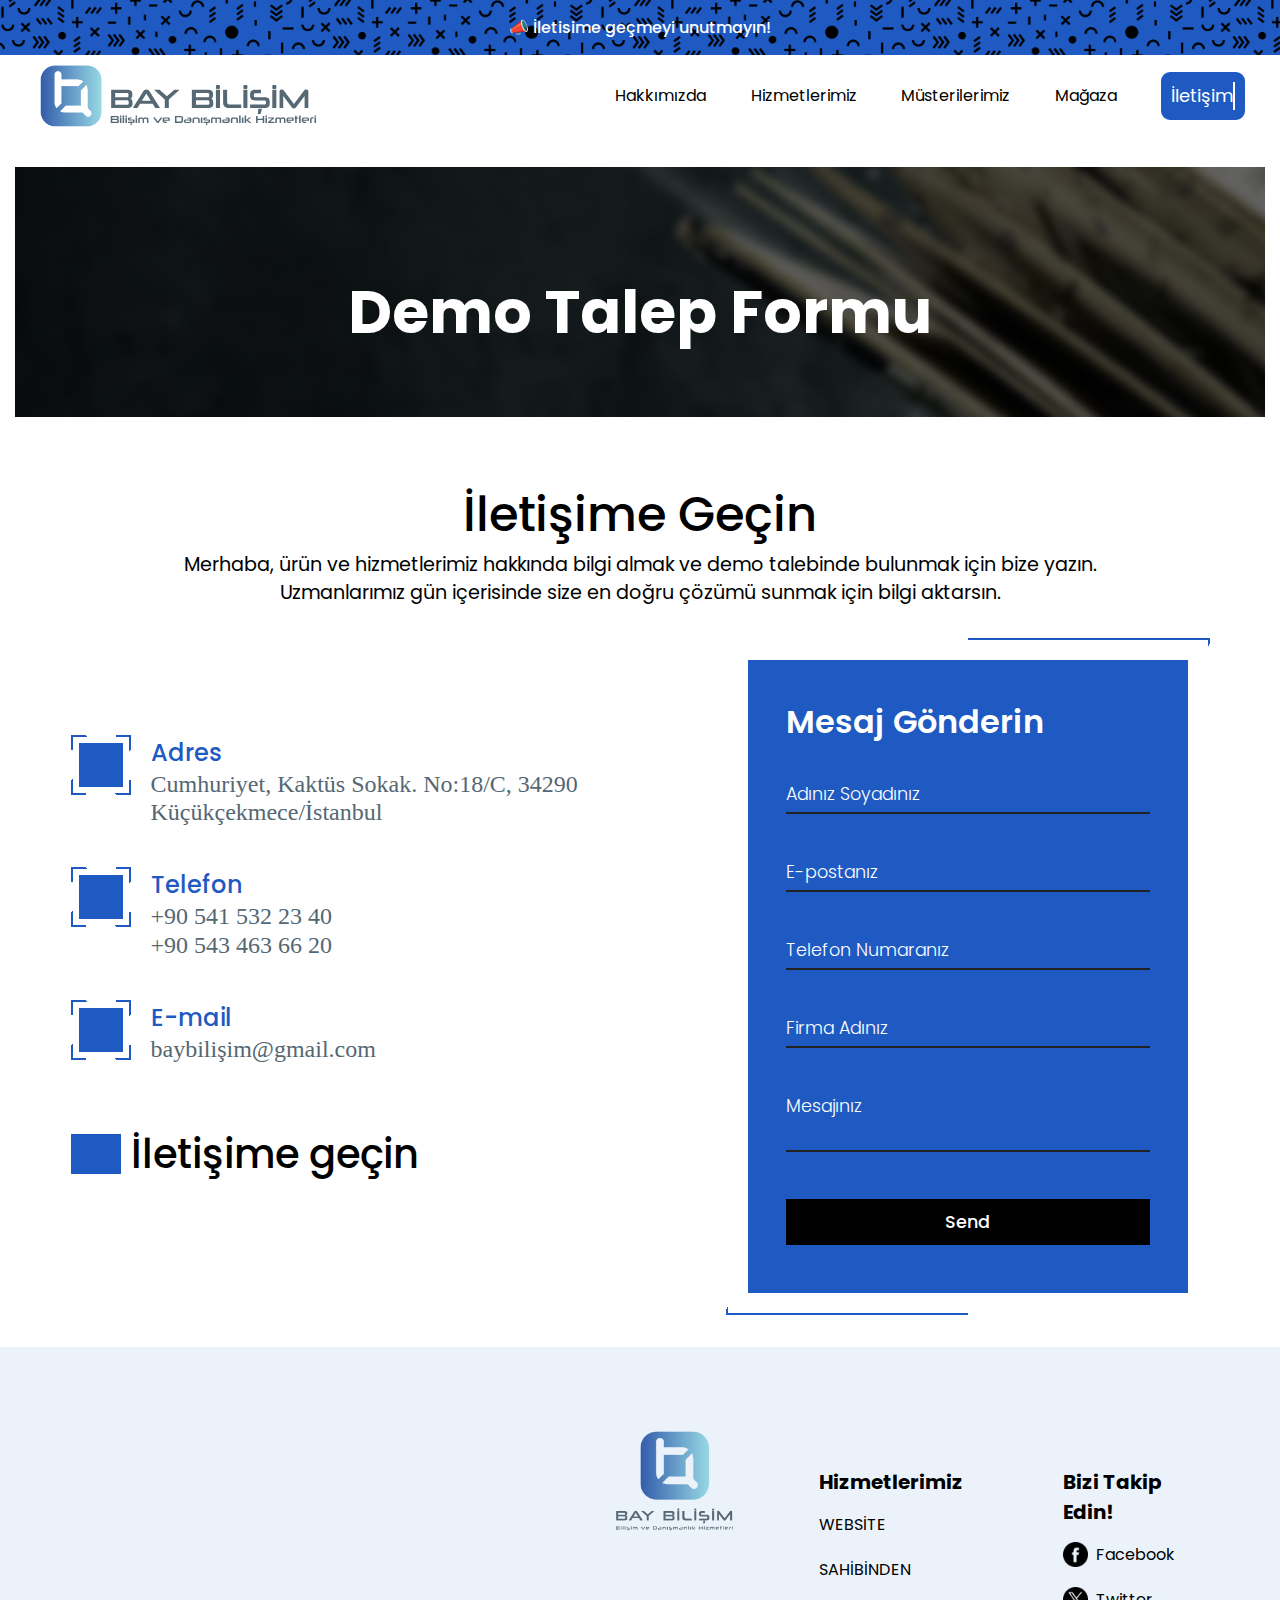
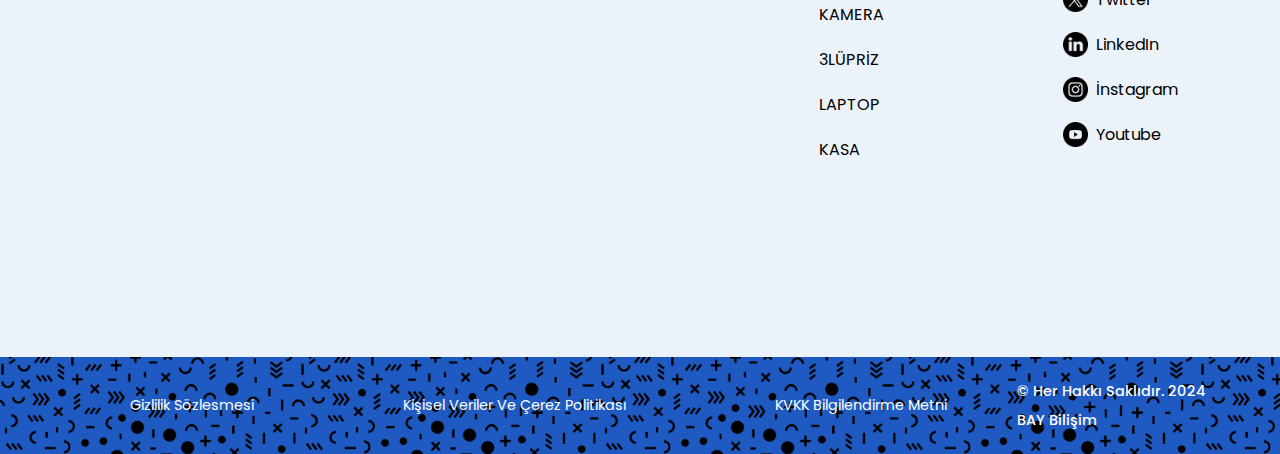
<file: bilgidemotalep.html>
<!DOCTYPE html>
<html lang="tr">
<head>
    <meta charset="UTF-8">
    <meta http-equiv="X-UA-Compatible" content="IE=edge">
    <meta name="viewport" content="width=device-width, initial-scale=1.0">
    <link rel="stylesheet" href="https://cdnjs.cloudflare.com/ajax/libs/font-awesome/6.6.0/css/all.min.css" integrity="sha512-Kc323vGBEqzTmouAECnVceyQqyqdsSiqLQISBL29aUW4U/M7pSPA/gEUZQqv1cwx4OnYxTxve5UMg5GT6L4JJg==" crossorigin="anonymous" referrerpolicy="no-referrer" />
    <link rel="stylesheet" href="style.css">
    <link rel="stylesheet" href="style2.css">
    <link rel="stylesheet" href="media-queries.css">
    <link rel="shortcut icon" href="assets/bay2.png" type="image/x-icon">
    <title>Bay Bilisim</title>
</head>
<body>

    <!-- Top Banner -->
    <div class="top-banner">
        <div class="container">
            <div class="banner-text">
                📣 İletisime geçmeyi unutmayın!
            </div>
        </div>
    </div>

    <!-- Nav Bar -->
    <div class="nav-bar">
        <div class="container nav-bar flex">
            <a href="Anasayfa.html" class="company-logo flex">
                <img src="./assets/Bay Bilişim (7).svg" alt="company logo" width="300px">
            </a>
            <div class="menu" id="menu-link">
                <ul class="flex navbar-section">
                    <li><a href="hakkimizda.html" class="hover-link">Hakkımızda</a></li>
                    <li><a href="hizmetlerimiz.html" class="hover-link">Hizmetlerimiz</a></li>
                    <li><a href="musterilerimiz.html" class="hover-link">Müsterilerimiz</a></li>
                    <li><a href="magaza.html" class="hover-link">Mağaza</a></li>
                    <li><a href="iletisim.html" class="iletişim"><p class="mext">İletişim</p></a></li>
                </ul>
            </div>
            <a href="#" class="nav-toggle hover-link" id="nav-toggle">
                <img src="./assets/asset 43.png" alt="" width="20px">
            </a>
        </div>

    <!--Section Photo-->
    <section class="dtf">
        <div class="dtfb">
            <h3>Demo Talep Formu</h3>
        </div>
    </section>
    <!--Section-->
    <section class="contact container">
        <div class="content">
            <h2>İletişime Geçin</h2>
            <p>Merhaba, ürün ve hizmetlerimiz hakkında bilgi almak ve demo talebinde bulunmak için bize yazın. Uzmanlarımız gün içerisinde size en doğru çözümü sunmak için bilgi aktarsın.</p>
        </div>
        <div class="container1">
            <div class="contactInfo">
                <div class="box1">
                    <div class="icon1"><b></b><i class="fa-sharp fa-solid fa-location-dot"></i></div>
                    <div class="text1">
                        <h3>Adres</h3>
                        <p>Cumhuriyet, Kaktüs Sokak. No:18/C, 34290 Küçükçekmece/İstanbul<br></p>
                    </div>
                </div>
                <div class="box1">
                    <div class="icon1"><b></b><i class="fa-solid fa-phone"></i></div>
                    <div class="text1">
                        <h3>Telefon</h3>
                        <p>+90 541 532 23 40<br>+90 543 463 66 20 </p>
                    </div>
                </div>
                <div class="box1">
                    <div class="icon1"><b></b><i class="fa-solid fa-envelope"></i></div>
                    <div class="text1">
                        <h3>E-mail</h3>
                        <p>baybilişim@gmail.com<br></p>
                    </div>
                </div>


                <h2 class="txt">İletişime geçin</h2>
                <u1 class="sci">
                    <!--Linkler Düzenlenecek-->
                    <li><a href="https://www.facebook.com/yasin.uguducu/?locale=ms_MY"><i class="fa-brands fa-facebook-f"></i></a></li>
                    <li><a href="https://x.com/burakckgz_"><i class="fa-brands fa-x-twitter"></i></a></li>
                    <li><a href="https://www.instagram.com/"><i class="fa-brands fa-instagram"></i></a></li>
                    <li><a href="https://www.linkedin.com/in/bay-bili%C5%9Fim-a80615141/?originalSubdomain=tr"><i class="fa-brands fa-linkedin-in"></i></a></li>
                    <li><a href="https://www.youtube.com/"><i class="fa-brands fa-youtube"></i></a></li>
                </u1>
            </div>
            <!--JSS VALİDATİON EKLE-->
            <div class="contactForm">
                <form>
                    <h2>Mesaj Gönderin</h2>
                    <div class="inputBox">
                        <!--pattern="(^[a-zA-Z]{1,30} [a-zA-Z]{1,30}$)"-->
                        <input type="text"  placeholder="" required oninvalid="this.setCustomValidity('Adınızı Soyadınızı Girin')" oninput="this.setCustomValidity('')"/>
                        <span>Adınız Soyadınız</span>
                    </div>
                    <div class="inputBox">
                        <!--required pattern="[a-z0-9._%+\-]+@[a-z0-9.\-]+\.[a-z]{2,}$"-->
                        <input type="text"  placeholder="" required oninvalid="this.setCustomValidity('E-Postanızı Girin')" oninput="this.setCustomValidity('')" />
                        <span>E-postanız</span>
                    </div>
                    <div class="inputBox">
                        <!--required pattern=".{10,}"-->
                        <input type="tel"  placeholder="" required oninvalid="this.setCustomValidity('Telefon Numaranızı Girin')" oninput="this.setCustomValidity('')" />
                        <span>Telefon Numaranız</span>
                    </div>
                    <div class="inputBox">
                        <input type="text" name=""  required placeholder="" oninvalid="this.setCustomValidity('Firma Adınızı Girin')" oninput="this.setCustomValidity('')"/>
                        <span>Firma Adınız</span>
                    </div>
                    <div class="inputBox">
                        <textarea required placeholder="" oninvalid="this.setCustomValidity('Mesajınızı Giriniz')" oninput="this.setCustomValidity('')"></textarea>
                        <span>Mesajınız</span>
                    </div>
                    <div class="inputBox">
                        <input type="submit" value="Send">
                    </div>
                </form>
            </div>
        </div>
    </section>

    <footer>
        <div class="container footer-section flex">
            <iframe src="https://www.google.com/maps/embed?pb=!1m14!1m8!1m3!1d752.7708516358616!2d28.7808149!3d41.0015476!3m2!1i1024!2i768!4f13.1!3m3!1m2!1s0x14caa38a74de9315%3A0xeee7f3dbb5f3bb80!2zQkFZIELEsEzEsMWexLBN!5e0!3m2!1str!2str!4v1722827862642!5m2!1str!2str" width="600" height="450" style="border:0;" allowfullscreen="" loading="lazy" referrerpolicy="no-referrer-when-downgrade"></iframe>
            <div class="company-logo">
                <!--Logo Düzenlenecek-->
                <img src="./assets/bay.png" alt="company-logo" width="160px">
            </div>
            <!--Linkler Eklenecek İsimler Düzenlenecek-->
            <div class="link-column flex">
                <h4 class="f-title">Hizmetlerimiz</h4>
                <a href="#" class="hover-link"><li class="icon hover-link">WEBSİTE</li></a>
                <a href="#" class="hover-link"><li class="icon hover-link">SAHİBİNDEN</li></a>
                <a href="#" class="hover-link"><li class="icon hover-link">KAMERA</li></a>
                <a href="#" class="hover-link"><li class="icon hover-link">3LÜPRİZ</li></a>
                <a href="#" class="hover-link"><li class="icon hover-link">LAPTOP</li></a>
                <a href="#" class="hover-link"><li class="icon hover-link">KASA</li></a>
            </div>
            <div class="link-column flex">
                <h4 class="f-title">Bizi Takip Edin!</h4>
                <!--Linkler Düzenlenecek-->
                <a href="https://www.facebook.com/yasin.uguducu/?locale=ms_MY" target="_blank">
                    <img src="assets/facebook.png" alt="facebook" class="icon"><li class="icon hover-link">Facebook</li>
                 </a>
                 <a href="https://x.com/burakckgz_" target="_blank">
                    <img src="assets/twitter.png" alt="twitter" class="icon"> <li class="icon hover-link">Twitter</li>
                 </a>
                 <a href="https://www.linkedin.com/in/bay-bili%C5%9Fim-a80615141/?originalSubdomain=tr" target="_blank">
                     <img src="assets/linkedin.png" alt="linkedin" class="icon"> <li class="icon hover-link">LinkedIn</li>
                 </a>
                 <a href="https://www.instagram.com/bay.bilisim" target="_blank">
                     <img src="assets/instagram.png" alt="instagram" class="icon"> <li class="icon hover-link">İnstagram</li>
                 </a>
                 <a href="https://www.youtube.com/" target="_blank">
                    <img src="assets/youtube.png" alt="youtube" class="icon"> <li class="icon hover-link">Youtube</li>
                 </a>
            </div>
        </div>
    </footer>

    <!-- Sub Footer -->
    <div class="subfooter top-banner">
        <div class="subfooter-container flex">
            <div class="footer-bottom-section subfooter-options flex">
                <a href="gizliliksozlesmesi.html">Gizlilik Sözlesmesi</a>
                <a href="kisiselverilervecerezpolitikasi.html">Kişisel Veriler Ve Çerez Politikası</a>
                <a href="kvkkbilgilendirmemetni.html">KVKK Bilgilendirme Metni</a>
            </div>
            <p class="subfooterr">© Her Hakkı Saklıdır. 2024 BAY Bilişim</p>
        </div>
    </div>
</div>

<script src="scriptt.js"></script>
    <script src="script.js"></script>
    <script src="sc.js">
    </script>
</body>
</html>
</file>
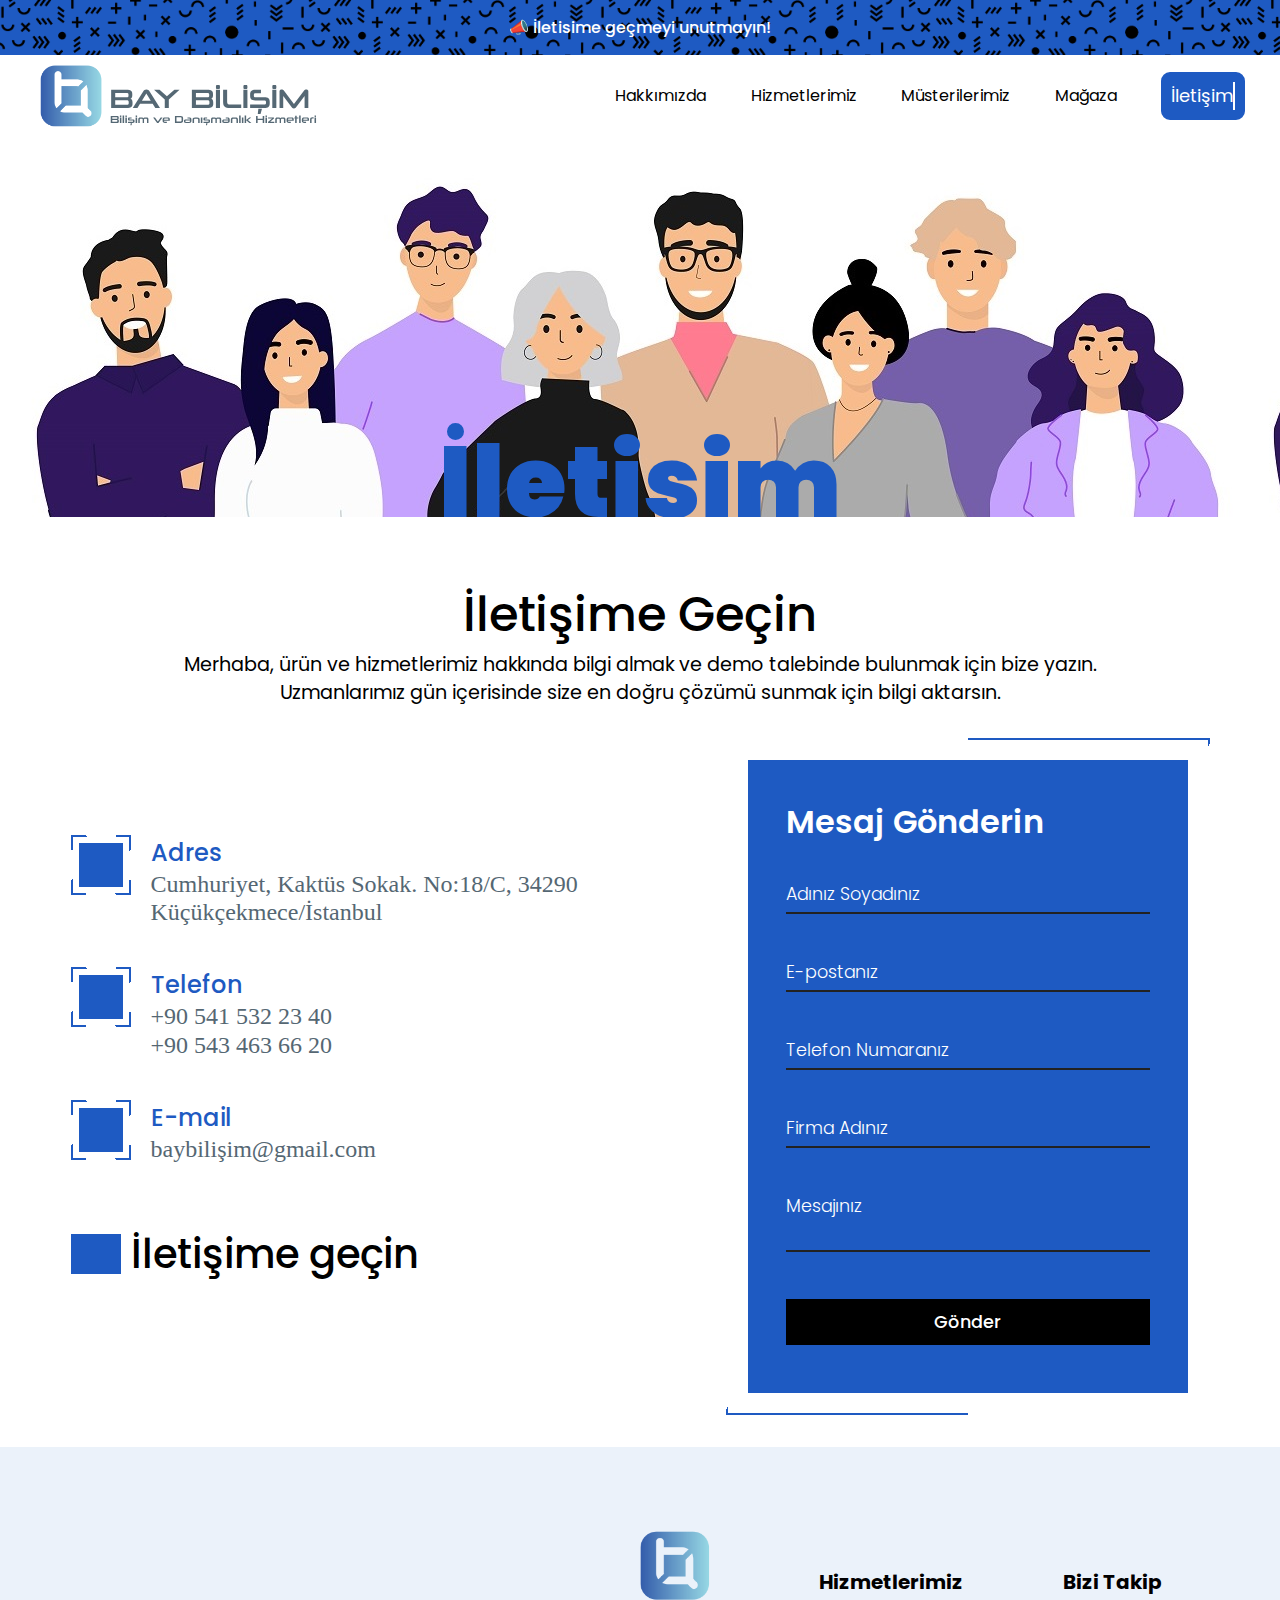
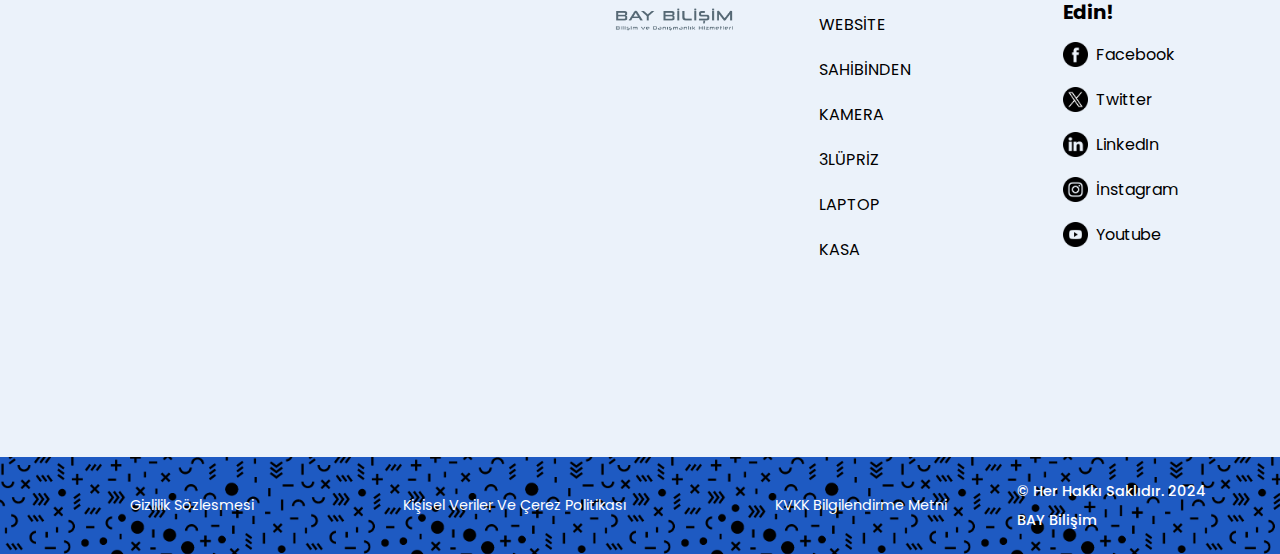
<file: iletisim.html>
<!DOCTYPE html>
<html lang="tr">

<head>
    <meta charset="UTF-8">
    <meta http-equiv="X-UA-Compatible" content="IE=edge">
    <meta name="viewport" content="width=device-width, initial-scale=1.0">
    <link rel="stylesheet" href="https://cdnjs.cloudflare.com/ajax/libs/font-awesome/6.6.0/css/all.min.css" integrity="sha512-Kc323vGBEqzTmouAECnVceyQqyqdsSiqLQISBL29aUW4U/M7pSPA/gEUZQqv1cwx4OnYxTxve5UMg5GT6L4JJg==" crossorigin="anonymous" referrerpolicy="no-referrer" />
    <link rel="stylesheet" href="style.css">
    <link rel="stylesheet" href="style2.css">
    <link rel="stylesheet" href="media-queries.css">
    <link rel="shortcut icon" href="assets/bay2.png" type="image/x-icon">
    <title>Bay Bilisim</title>
</head>
<body>
     <!-- Top Banner -->
     <div class="top-banner">
        <div class="container">
            <div class="banner-text">
                📣 İletisime geçmeyi unutmayın!
            </div>
        </div>
    </div>
    <!-- Nav Bar -->
    <div class="nav-bar">
        <div class="container nav-bar flex">
            <a href="index.html" class="company-logo ayar flex">
                <img src="./assets/Bay Bilişim (7).svg" alt="company logo" width="300px">
            </a>
            <div class="menu" id="menu-link">
                <ul class="flex navbar-section">
                    <li><a href="hakkimizda.html" class="hover-link">Hakkımızda</a></li>
                    <li><a href="hizmetlerimiz.html" class="hover-link">Hizmetlerimiz</a></li>
                    <li><a href="musterilerimiz.html" class="hover-link">Müsterilerimiz</a></li>
                    <li><a href="magaza.html" class="hover-link">Mağaza</a></li>
                    <li><a href="iletisim.htma" class="iletişim"><p class="mext">İletişim</p></a></li>
                </ul>
            </div>
            <a href="#" class="nav-toggle hover-link" id="nav-toggle">
                <img src="./assets/asset 43.png" alt="" width="20px">
            </a>
        </div>
        <section class="hak">

            <section class="dtf">
                <div class="dtfi">
            <h3>İletişim</h3>
        </div>
    </section>
    <section class="contact container">
        <div class="content">
            <h2>İletişime Geçin</h2>
            <p>Merhaba, ürün ve hizmetlerimiz hakkında bilgi almak ve demo talebinde bulunmak için bize yazın. Uzmanlarımız gün içerisinde size en doğru çözümü sunmak için bilgi aktarsın.</p>
        </div>
        <div class="container1">
            <div class="contactInfo">
                <div class="box1">
                    <div class="icon1"><b></b><i class="fa-sharp fa-solid fa-location-dot"></i></div>
                    <div class="text1">
                        <h3>Adres</h3>
                        <p>Cumhuriyet, Kaktüs Sokak. No:18/C, 34290 Küçükçekmece/İstanbul<br></p>
                    </div>
                </div>
                <div class="box1"> 
                    <div class="icon1"><b></b><i class="fa-solid fa-phone"></i></div>
                    <div class="text1">
                        <h3>Telefon</h3>
                        <p>+90 541 532 23 40<br>+90 543 463 66 20 </p>
                    </div>
                </div>
                <div class="box1">
                    <div class="icon1"><b></b><i class="fa-solid fa-envelope"></i></div>
                    <div class="text1">
                        <h3>E-mail</h3>
                        <p>baybilişim@gmail.com<br></p>
                    </div>
                </div>
                
                
                <h2 class="txt">İletişime geçin</h2>
                <u1 class="sci">
                    <!--Linkler Düzenlenecek-->
                    <li><a href="https://www.facebook.com/yasin.uguducu/?locale=ms_MY"><i class="fa-brands fa-facebook-f"></i></a></li>
                    <li><a href="https://x.com/burakckgz_"><i class="fa-brands fa-x-twitter"></i></a></li>
                    <li><a href="https://www.instagram.com/bay.bilisim"><i class="fa-brands fa-instagram"></i></a></li>
                    <li><a href="https://www.linkedin.com/in/bay-bili%C5%9Fim-a80615141/?originalSubdomain=tr"><i class="fa-brands fa-linkedin-in"></i></a></li>
                    <li><a href="https://www.youtube.com/"><i class="fa-brands fa-youtube"></i></a></li>
                </u1>
            </div>
            <!--JSS VALİDATİON EKLE-->
            <div class="contactForm">
                <form>
                    <h2>Mesaj Gönderin</h2>
                    <div class="inputBox">
                        <!--pattern="(^[a-zA-Z]{1,30} [a-zA-Z]{1,30}$)"-->
                        <input type="text"  placeholder="" required oninvalid="this.setCustomValidity('Adınızı Soyadınızı Girin')" oninput="this.setCustomValidity('')"/>
                        <span>Adınız Soyadınız</span>
                    </div>
                    <div class="inputBox">
                        <!--required pattern="[a-z0-9._%+\-]+@[a-z0-9.\-]+\.[a-z]{2,}$"-->
                        <input type="text"  placeholder="" required oninvalid="this.setCustomValidity('E-Postanızı Girin')" oninput="this.setCustomValidity('')" />
                        <span>E-postanız</span>
                    </div>
                    <div class="inputBox">
                        <!--required pattern=".{10,}"-->
                        <input type="tel"  placeholder="" required oninvalid="this.setCustomValidity('Telefon Numaranızı Girin')" oninput="this.setCustomValidity('')" />
                        <span>Telefon Numaranız</span>
                    </div>
                    <div class="inputBox">
                        <input type="text" name=""  required placeholder="" oninvalid="this.setCustomValidity('Firma Adınızı Girin')" oninput="this.setCustomValidity('')"/>
                        <span>Firma Adınız</span>
                    </div>
                    <div class="inputBox">
                        <textarea required placeholder="" oninvalid="this.setCustomValidity('Mesajınızı Giriniz')" oninput="this.setCustomValidity('')"></textarea>
                        <span>Mesajınız</span>
                    </div>
                    <div class="inputBox">
                        <input type="submit" value="Gönder">
                    </div>
                </form>
            </div>
        </div>
    </section>
</section>
    
    <footer>
        <div class="container footer-section flex">
            <iframe src="https://www.google.com/maps/embed?pb=!1m14!1m8!1m3!1d752.7708516358616!2d28.7808149!3d41.0015476!3m2!1i1024!2i768!4f13.1!3m3!1m2!1s0x14caa38a74de9315%3A0xeee7f3dbb5f3bb80!2zQkFZIELEsEzEsMWexLBN!5e0!3m2!1str!2str!4v1722827862642!5m2!1str!2str" width="600" height="450" style="border:0;" allowfullscreen="" loading="lazy" referrerpolicy="no-referrer-when-downgrade"></iframe>
            <div class="company-logo">
                <!--Logo Düzenlenecek-->
                <img src="./assets/bay.png" alt="company-logo" width="160px">
            </div>
            <!--Linkler Eklenecek İsimler Düzenlenecek-->
            <div class="link-column flex">
                <h4 class="f-title">Hizmetlerimiz</h4>
                <a href="" class="hover-link"><li class="icon hover-link">WEBSİTE</li></a>
                <a href="" class="hover-link"><li class="icon hover-link">SAHİBİNDEN</li></a>
                <a href="" class="hover-link"><li class="icon hover-link">KAMERA</li></a>
                <a href="" class="hover-link"><li class="icon hover-link">3LÜPRİZ</li></a>
                <a href="" class="hover-link"><li class="icon hover-link">LAPTOP</li></a>
                <a href="" class="hover-link"><li class="icon hover-link">KASA</li></a>
            </div>
            <div class="link-column flex">
                <h4 class="f-title">Bizi Takip Edin!</h4>
                <!--Linkler Düzenlenecek-->
                <a href="https://www.facebook.com/yasin.uguducu/?locale=ms_MY" target="_blank">
                    <img src="assets/facebook.png" alt="facebook" class="icon"><li class="icon hover-link">Facebook</li>
                 </a>
                 <a href="https://x.com/burakckgz_" target="_blank">
                    <img src="assets/twitter.png" alt="twitter" class="icon"> <li class="icon hover-link">Twitter</li>
                 </a>
                 <a href="https://www.linkedin.com/in/bay-bili%C5%9Fim-a80615141/?originalSubdomain=tr" target="_blank">
                     <img src="assets/linkedin.png" alt="linkedin" class="icon"> <li class="icon hover-link">LinkedIn</li>
                 </a>
                 <a href="https://www.instagram.com/bay.bilisim" target="_blank">
                     <img src="assets/instagram.png" alt="instagram" class="icon"> <li class="icon hover-link">İnstagram</li>
                 </a>
                 <a href="https://www.youtube.com/" target="_blank">
                    <img src="assets/youtube.png" alt="youtube" class="icon"> <li class="icon hover-link">Youtube</li>
                 </a>
            </div>
        </div>
    </footer>

    <!-- Sub Footer -->
    <div class="subfooter top-banner">
        <div class="subfooter-container flex">
            <div class="footer-bottom-section subfooter-options flex">
                <a href="gizliliksozlesmesi.html">Gizlilik Sözlesmesi</a>
                <a href="kisiselverilervecerezpolitikasi.html">Kişisel Veriler Ve Çerez Politikası</a>
                <a href="kvkkbilgilendirmemetni.html">KVKK Bilgilendirme Metni</a>
            </div>
            <p class="subfooterr">© Her Hakkı Saklıdır. 2024 BAY Bilişim</p>
        </div>
    </div>
    </div>

    <script src="scriptt.js"></script>
    <script src="script.js"></script>
    <script src="sc.js">
    </script>
</body>
</html>
</file>
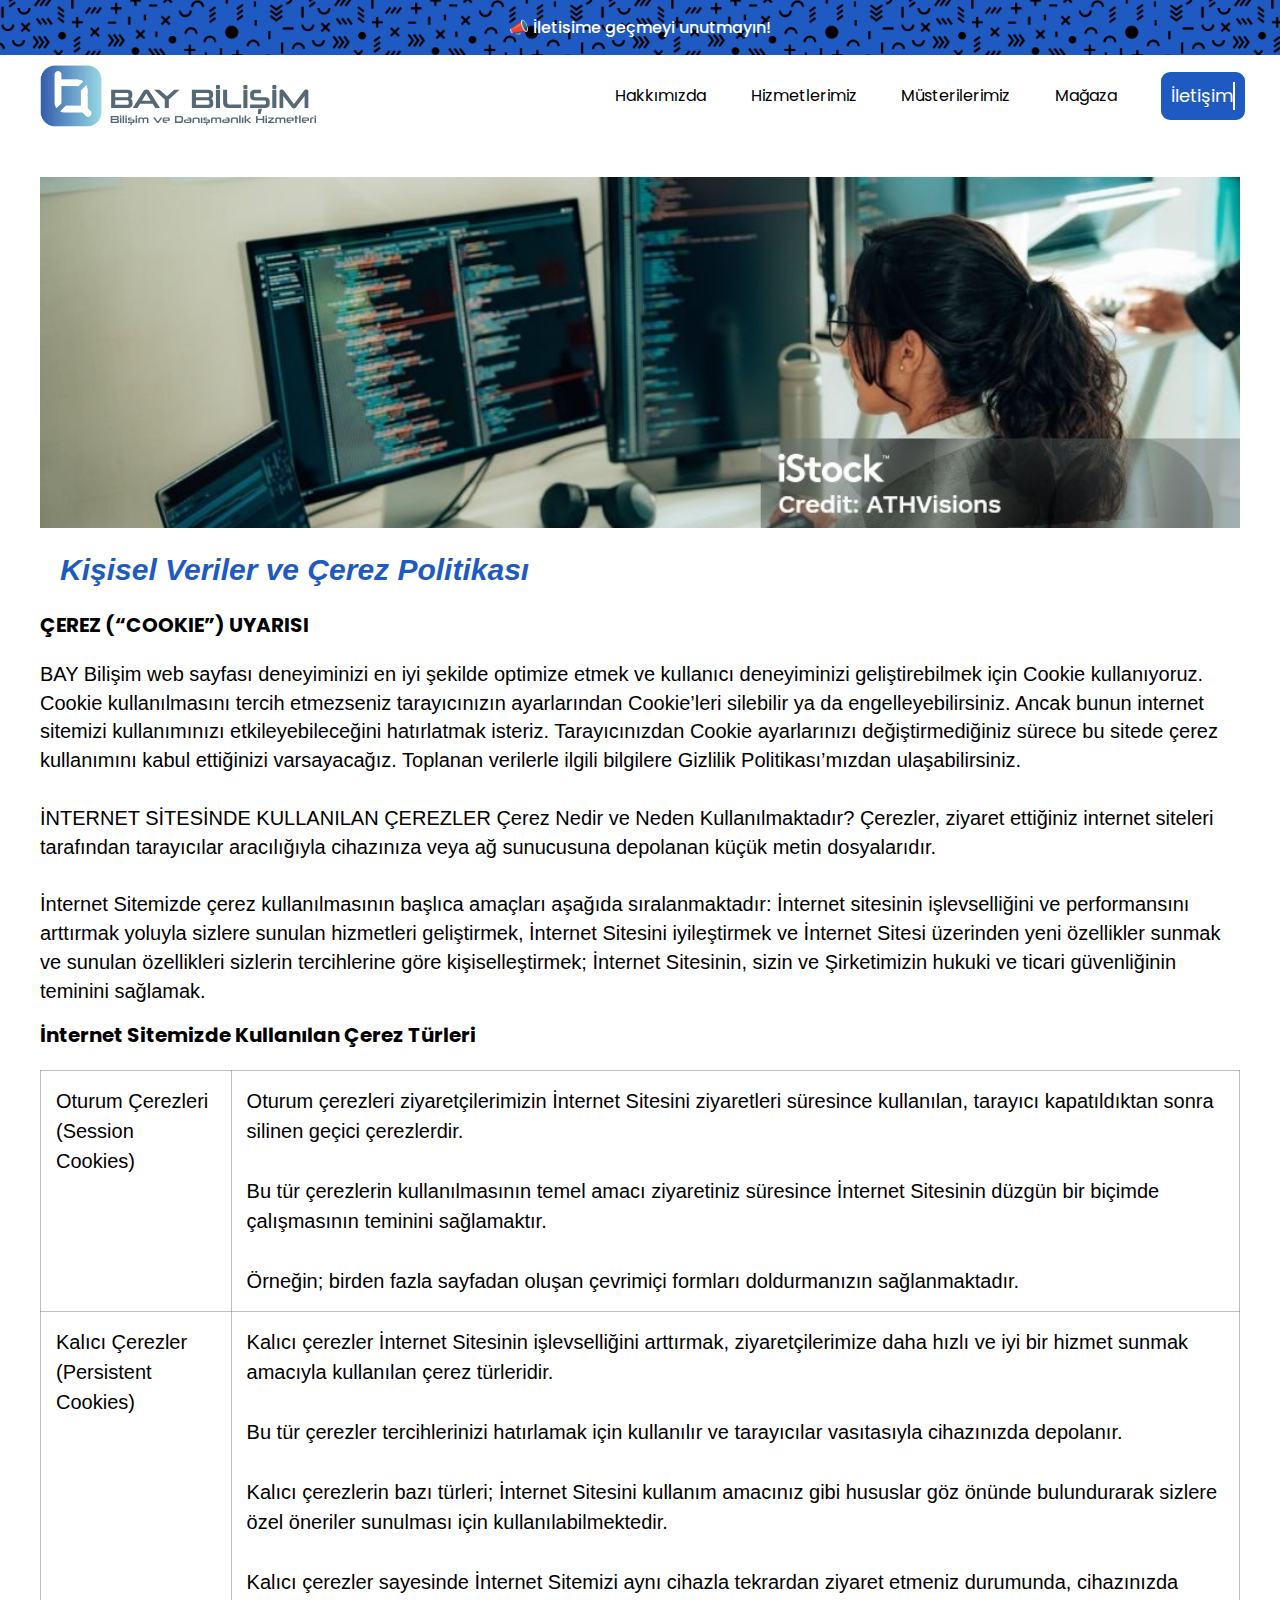
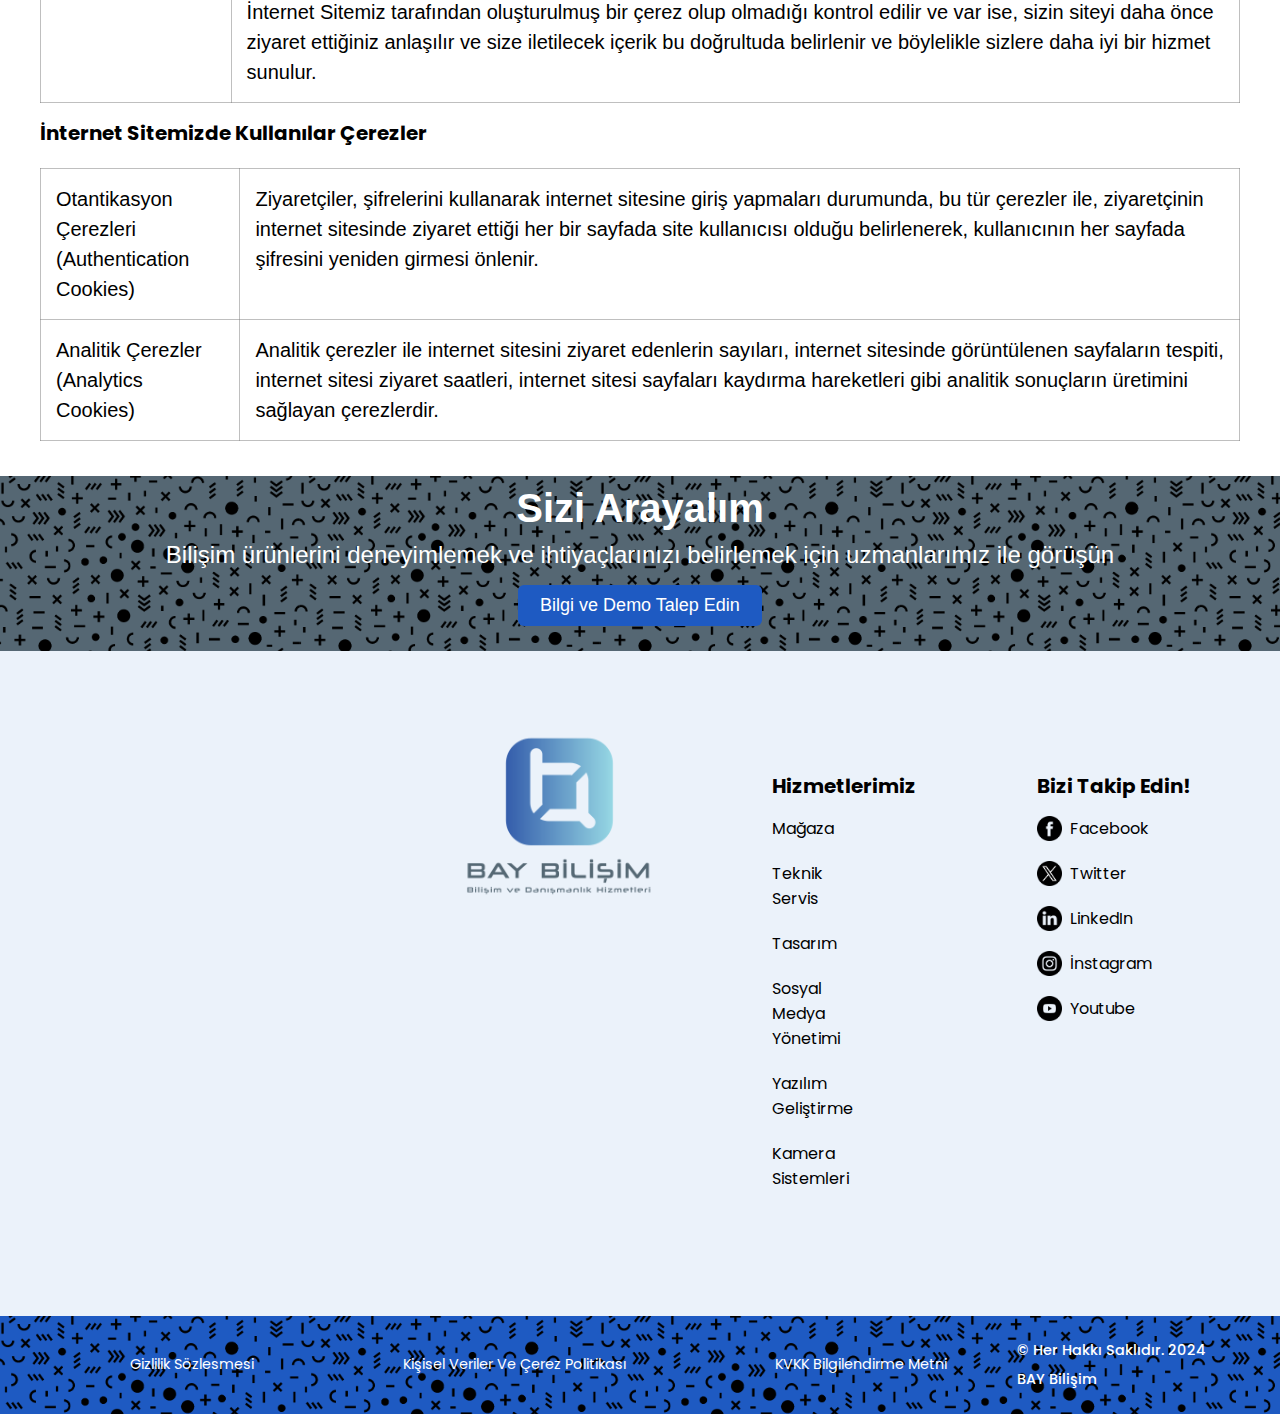
<file: kisiselverilervecerezpolitikasi.html>
<!DOCTYPE html>
<html lang="tr">
<head>
    <meta charset="UTF-8">
    <meta http-equiv="X-UA-Compatible" content="IE=edge">
    <meta name="viewport" content="width=device-width, initial-scale=1.0">
    <link rel="stylesheet" href="style.css">
    <link rel="stylesheet" href="media-queries.css">
    <link rel="shortcut icon" href="assets/bay2.png" type="image/x-icon">
    <title>Bay Bilisim</title>
</head>
<body>

      <!-- Top Banner -->
    <div class="top-banner">
        <div class="container">
            <div class="banner-text">
                📣 İletisime geçmeyi unutmayın!
            </div>
        </div>
    </div>

    <!-- Nav Bar -->
    <div class="nav-bar">
        <div class="container nav-bar flex">
            <a href="index.html" class="company-logo flex">
                <img src="./assets/Bay Bilişim (7).svg" alt="company logo" width="300px">
            </a>
            <div class="menu" id="menu-link">
                <ul class="flex navbar-section">
                    <li><a href="hakkimizda.html" class="hover-link">Hakkımızda</a></li>
                    <li><a href="hizmetlerimiz.html" class="hover-link">Hizmetlerimiz</a></li>
                    <li><a href="musterilerimiz.html" class="hover-link">Müsterilerimiz</a></li>
                    <li><a href="magaza.html" class="hover-link">Mağaza</a></li>
                    <li><a href="iletisim.html" class="iletişim"><p class="mext">İletişim</p></a></li>
                </ul>
            </div>
                <a href="#" class="nav-toggle hover-link" id="nav-toggle">
                    <img src="./assets/asset 43.png" alt="" width="20px">
                </a>
        </div>
    </div>

        <div class="big-feature-section">
            <div class="container big-feature">
                <div class="big-feature-imgg">
                    <img src="./assets/assetgizliliksözlesmesi.jpg" alt="">
                </div>
                <h4 class="gstext gstext1">Kişisel Veriler ve Çerez Politikası</h4>
                <h2 class="kvkk">ÇEREZ (“COOKIE”) UYARISI</h2>
                <p class="gstext2">
                    BAY Bilişim web sayfası deneyiminizi en iyi şekilde optimize etmek ve kullanıcı deneyiminizi geliştirebilmek için Cookie kullanıyoruz. Cookie kullanılmasını tercih etmezseniz tarayıcınızın ayarlarından Cookie’leri silebilir ya da engelleyebilirsiniz. Ancak bunun internet sitemizi kullanımınızı etkileyebileceğini hatırlatmak isteriz. Tarayıcınızdan Cookie ayarlarınızı değiştirmediğiniz sürece bu sitede çerez kullanımını kabul ettiğinizi varsayacağız. Toplanan verilerle ilgili bilgilere Gizlilik Politikası’mızdan ulaşabilirsiniz.<br><br>

                    İNTERNET SİTESİNDE KULLANILAN ÇEREZLER Çerez Nedir ve Neden Kullanılmaktadır?
                    Çerezler, ziyaret ettiğiniz internet siteleri tarafından tarayıcılar aracılığıyla cihazınıza veya ağ sunucusuna depolanan küçük metin dosyalarıdır.<br><br>

İnternet Sitemizde çerez kullanılmasının başlıca amaçları aşağıda sıralanmaktadır:
İnternet sitesinin işlevselliğini ve performansını arttırmak yoluyla sizlere sunulan hizmetleri geliştirmek,
İnternet Sitesini iyileştirmek ve İnternet Sitesi üzerinden yeni özellikler sunmak ve sunulan özellikleri sizlerin tercihlerine göre kişiselleştirmek;
İnternet Sitesinin, sizin ve Şirketimizin hukuki ve ticari güvenliğinin teminini sağlamak.
                </p>
                <h2 class="kvkk">İnternet Sitemizde Kullanılan Çerez Türleri</h2>
                <table>
                    <tbody class="gstext2">
                        <tr>
                            <td>Oturum Çerezleri
                                <br>
                                (Session Cookies)
                            </td>
                            <td>
                                Oturum çerezleri ziyaretçilerimizin İnternet Sitesini ziyaretleri süresince kullanılan, tarayıcı kapatıldıktan sonra silinen geçici çerezlerdir.<br><br>
                                Bu tür çerezlerin kullanılmasının temel amacı ziyaretiniz süresince İnternet Sitesinin düzgün bir biçimde çalışmasının teminini sağlamaktır.<br><br>
                                Örneğin; birden fazla sayfadan oluşan çevrimiçi formları doldurmanızın sağlanmaktadır.
                            </td>
                        </tr>
                        <tr>
                            <td>Kalıcı Çerezler (Persistent Cookies)</td>
                            <td>
                                Kalıcı çerezler İnternet Sitesinin işlevselliğini arttırmak, ziyaretçilerimize daha hızlı ve iyi bir hizmet sunmak amacıyla kullanılan çerez türleridir.
                                <br>
                                <br>
                                Bu tür çerezler tercihlerinizi hatırlamak için kullanılır ve tarayıcılar vasıtasıyla cihazınızda depolanır.
                                <br>
                                <br>
                                Kalıcı çerezlerin bazı türleri; İnternet Sitesini kullanım amacınız gibi hususlar göz önünde bulundurarak sizlere özel öneriler sunulması için kullanılabilmektedir.
                                <br>
                                <br>
                                Kalıcı çerezler sayesinde İnternet Sitemizi aynı cihazla tekrardan ziyaret etmeniz durumunda, cihazınızda İnternet Sitemiz tarafından oluşturulmuş bir çerez olup olmadığı kontrol edilir ve var ise, sizin siteyi daha önce ziyaret ettiğiniz anlaşılır ve size iletilecek içerik bu doğrultuda belirlenir ve böylelikle sizlere daha iyi bir hizmet sunulur.
                            </td>
                        </tr>
                    </tbody>
                </table>
                <h2 class="kvkk">İnternet Sitemizde Kullanılar Çerezler</h2>
                <table class="tm">
                    <tbody class="gstext2">
                        <tr>
                            <td>
                                Otantikasyon Çerezleri
                                <br> 
                                (Authentication Cookies)
                            </td>
                            <td>
                                Ziyaretçiler, şifrelerini kullanarak internet sitesine giriş yapmaları durumunda, bu tür çerezler ile, ziyaretçinin internet sitesinde ziyaret ettiği her bir sayfada site kullanıcısı olduğu belirlenerek, kullanıcının her sayfada şifresini yeniden girmesi önlenir.
                            </td>
                        </tr>
                        <tr>
                            <td>
                                Analitik Çerezler
                                <br>
                                (Analytics Cookies)
                            </td>
                            <td>
                                Analitik çerezler ile internet sitesini ziyaret edenlerin sayıları, internet sitesinde görüntülenen sayfaların tespiti, internet sitesi ziyaret saatleri, internet sitesi sayfaları kaydırma hareketleri gibi analitik sonuçların üretimini sağlayan çerezlerdir.
                            </td>
                        </tr>
                    </tbody>
                </table>
                </div>
        </div>

        <div class="top-banner elementor-element econ-inner elementor bvdt">
            <h2 class="elementor-text">Sizi Arayalım</h2>
            <div class="elementor-elemen elementor ty">
                <p class="elementor-text1">Bilişim ürünlerini deneyimlemek ve ihtiyaçlarınızı belirlemek için uzmanlarımız ile görüşün</p>
            </div>
            <a href="bilgidemotalep.html">
                <button class="button elementor-text">Bilgi ve Demo Talep Edin</button>
            </a>
        </div>
    

        
   <!-- Footer -->
   <footer>
    <div class="container footer-section flex">
        <iframe class="iframe" src="https://www.google.com/maps/embed?pb=!1m14!1m8!1m3!1d752.7708516358616!2d28.7808149!3d41.0015476!3m2!1i1024!2i768!4f13.1!3m3!1m2!1s0x14caa38a74de9315%3A0xeee7f3dbb5f3bb80!2zQkFZIELEsEzEsMWexLBN!5e0!3m2!1str!2str!4v1722827862642!5m2!1str!2str" width="600" height="450" style="border:0;" allowfullscreen="" loading="lazy" referrerpolicy="no-referrer-when-downgrade"></iframe>
        <div class="company-logo">
            <img src="./assets/bay.png" alt="company-logo" width="250px">
        </div>
        <div class="link-column flex">
            <h4 class="f-title">Hizmetlerimiz</h4>
            <a href="magaza.html" class="icon hover-link">Mağaza</a>
            <a href="" class="icon hover-link">Teknik Servis</a>
            <a href="" class="icon hover-link">Tasarım</a>
            <a href="hakkimizda.htma" class="icon hover-link">Sosyal Medya Yönetimi</a>
            <a href="" class="icon hover-link">Yazılım Geliştirme</a>
            <a href="" class="icon hover-link">Kamera Sistemleri</a>
        </div>
        <div class="link-column flex">
            <h4 class="f-title">Bizi Takip Edin!</h4>
            <a href="https://www.facebook.com/yasin.uguducu/?locale=ms_MY" target="_blank">
                <img src="assets/facebook.png" alt="facebook" class="icon"><li class="icon hover-link">Facebook</li>
             </a>
             <a href="https://x.com/burakckgz_" target="_blank">
                <img src="assets/twitter.png" alt="twitter" class="icon"> <li class="icon hover-link">Twitter</li>
             </a>
             <a href="https://www.linkedin.com/in/bay-bili%C5%9Fim-a80615141/?originalSubdomain=tr" target="_blank">
                 <img src="assets/linkedin.png" alt="linkedin" class="icon"> <li class="icon hover-link">LinkedIn</li>
             </a>
             <a href="https://www.instagram.com/bay.bilisim" target="_blank">
                 <img src="assets/instagram.png" alt="instagram" class="icon"> <li class="icon hover-link">İnstagram</li>
             </a>
             <a href="https://www.youtube.com/" target="_blank">
                <img src="assets/youtube.png" alt="youtube" class="icon"> <li class="icon hover-link">Youtube</li>
             </a>
        </div>
    </div>
</footer>


<!-- Sub Footer -->
<div class="subfooter top-banner">
    <div class="subfooter-container flex">
        <div class="footer-bottom-section subfooter-options flex">
            <a href="gizliliksozlesmesi.html">Gizlilik Sözlesmesi</a>
            <a href="kisiselverilervecerezpolitikasi.html">Kişisel Veriler Ve Çerez Politikası</a>
            <a href="kvkkbilgilendirmemetni.html">KVKK Bilgilendirme Metni</a>
        </div>
        <p class="subfooterr">© Her Hakkı Saklıdır. 2024 BAY Bilişim</p>
    </div>
</div>
<script src="scriptt.js"></script>
    <script src="script.js"></script>
    <script src="sc.js">
    </script>

</body>
</html>
</file>
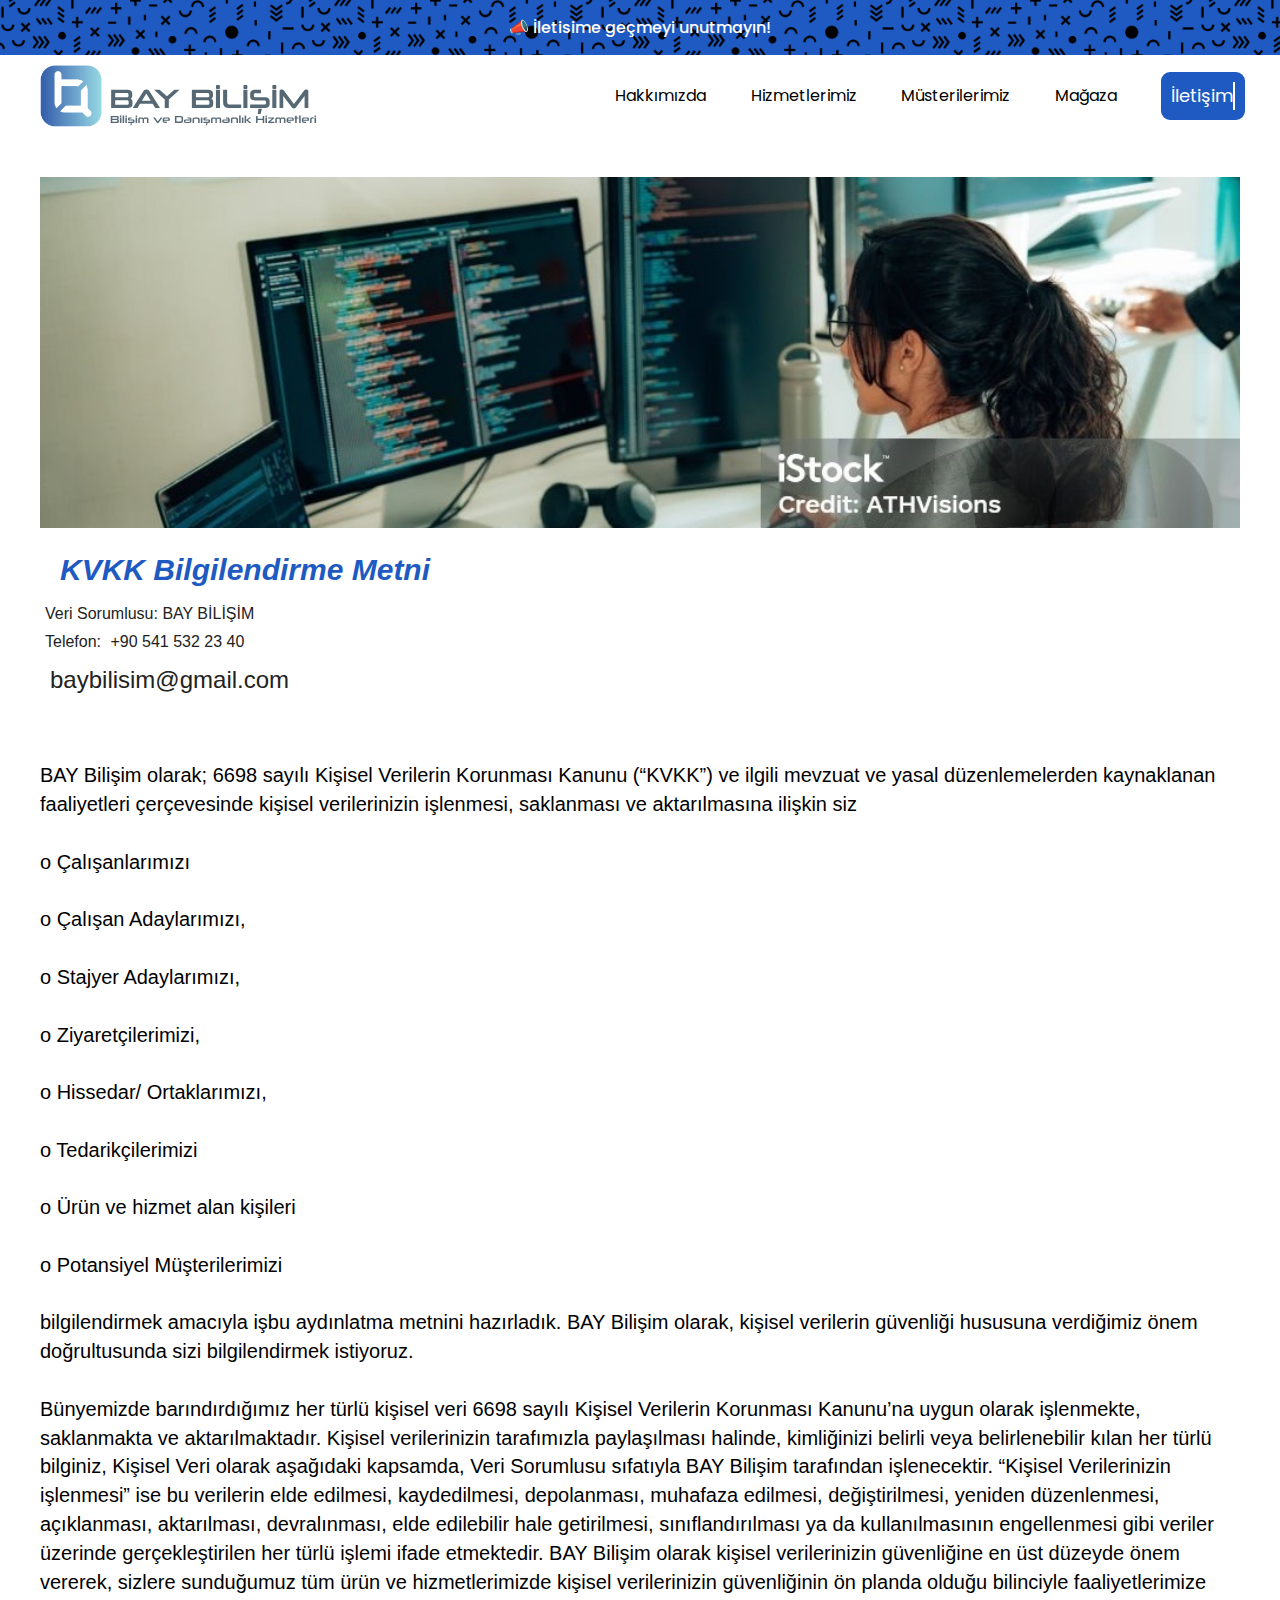
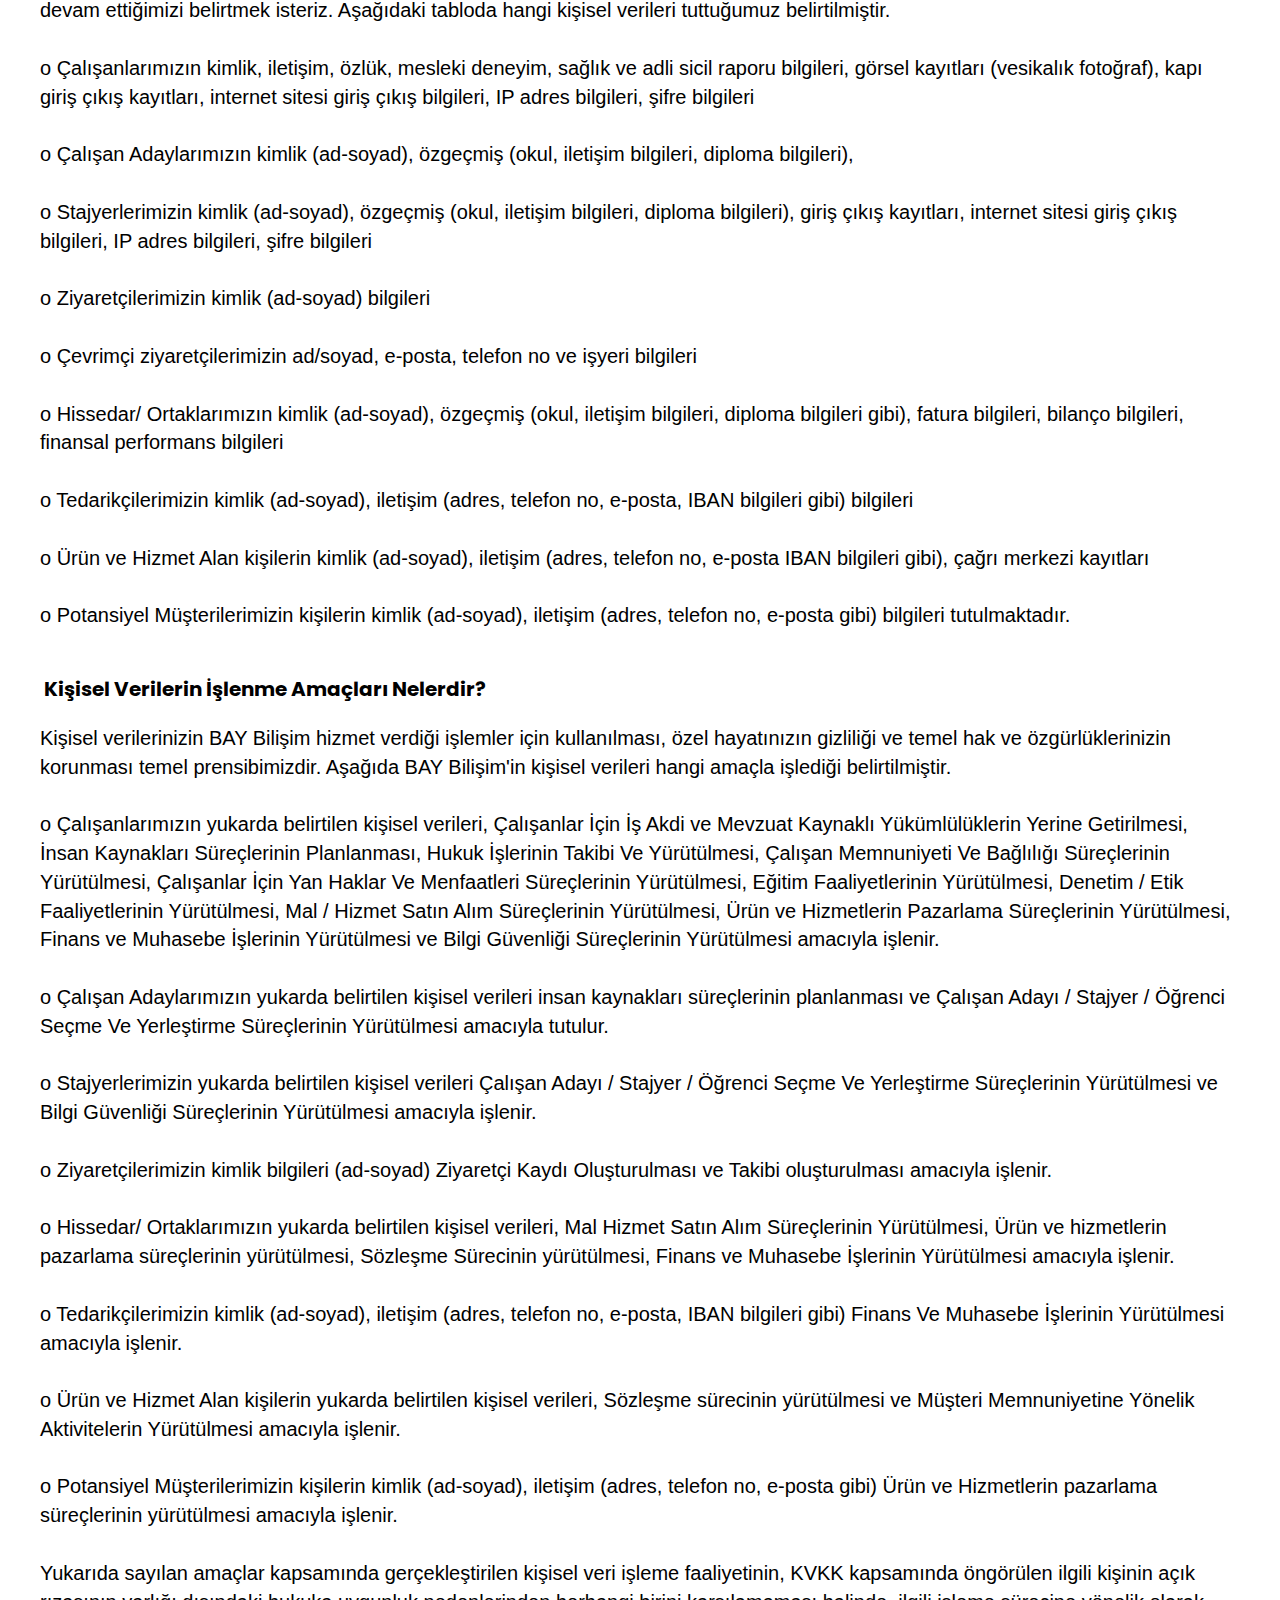
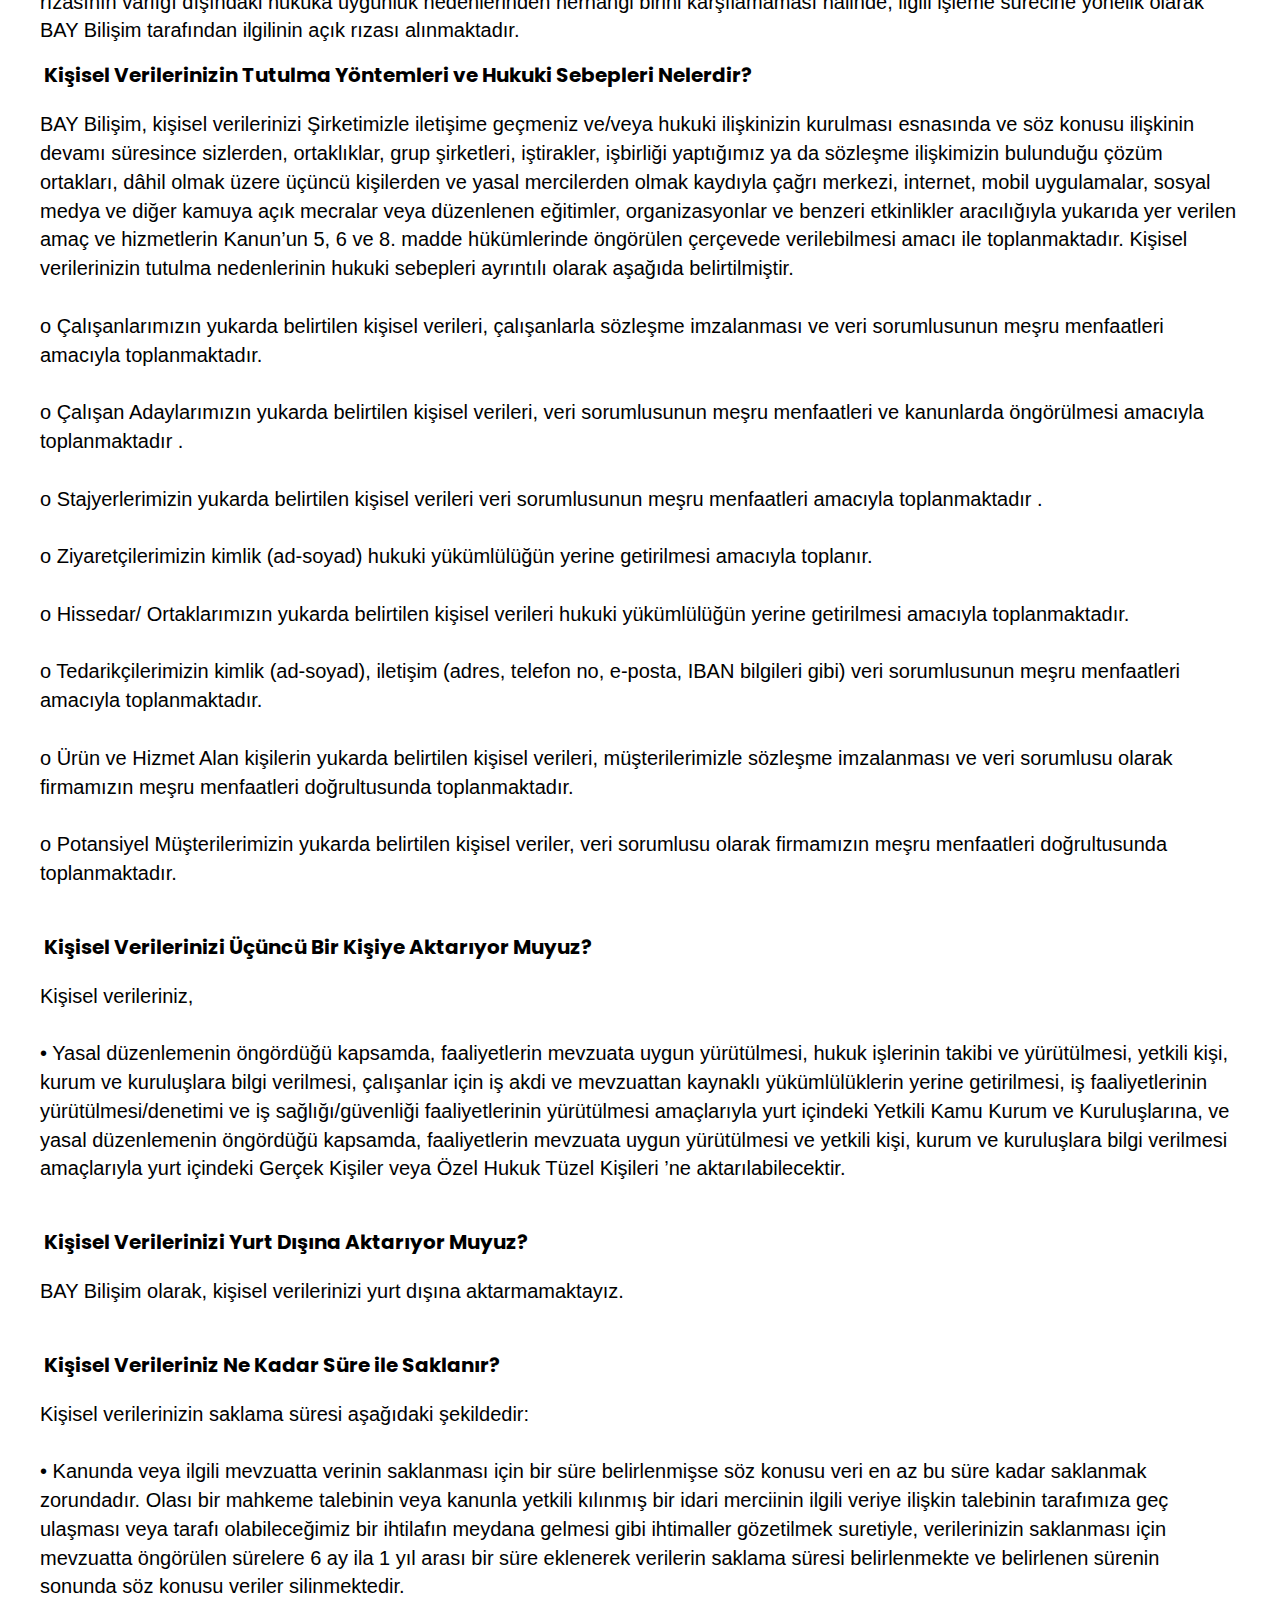
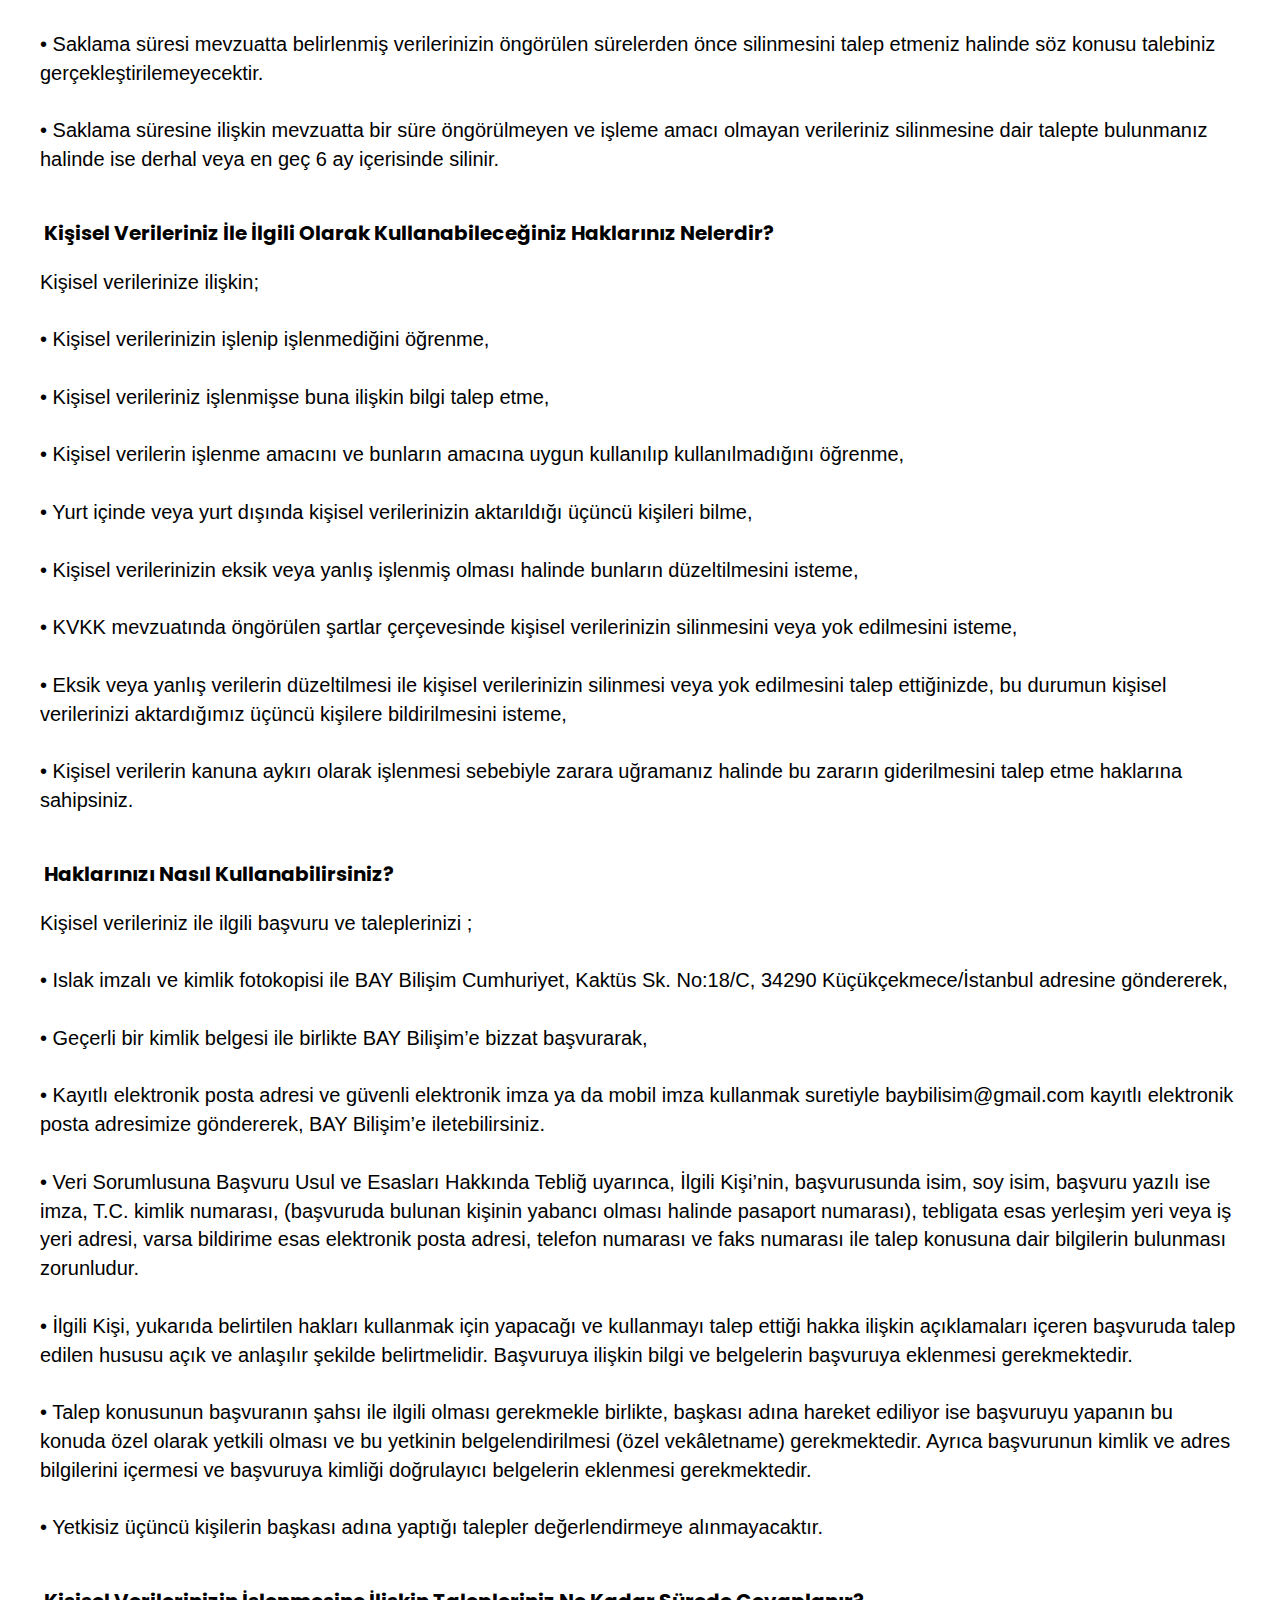
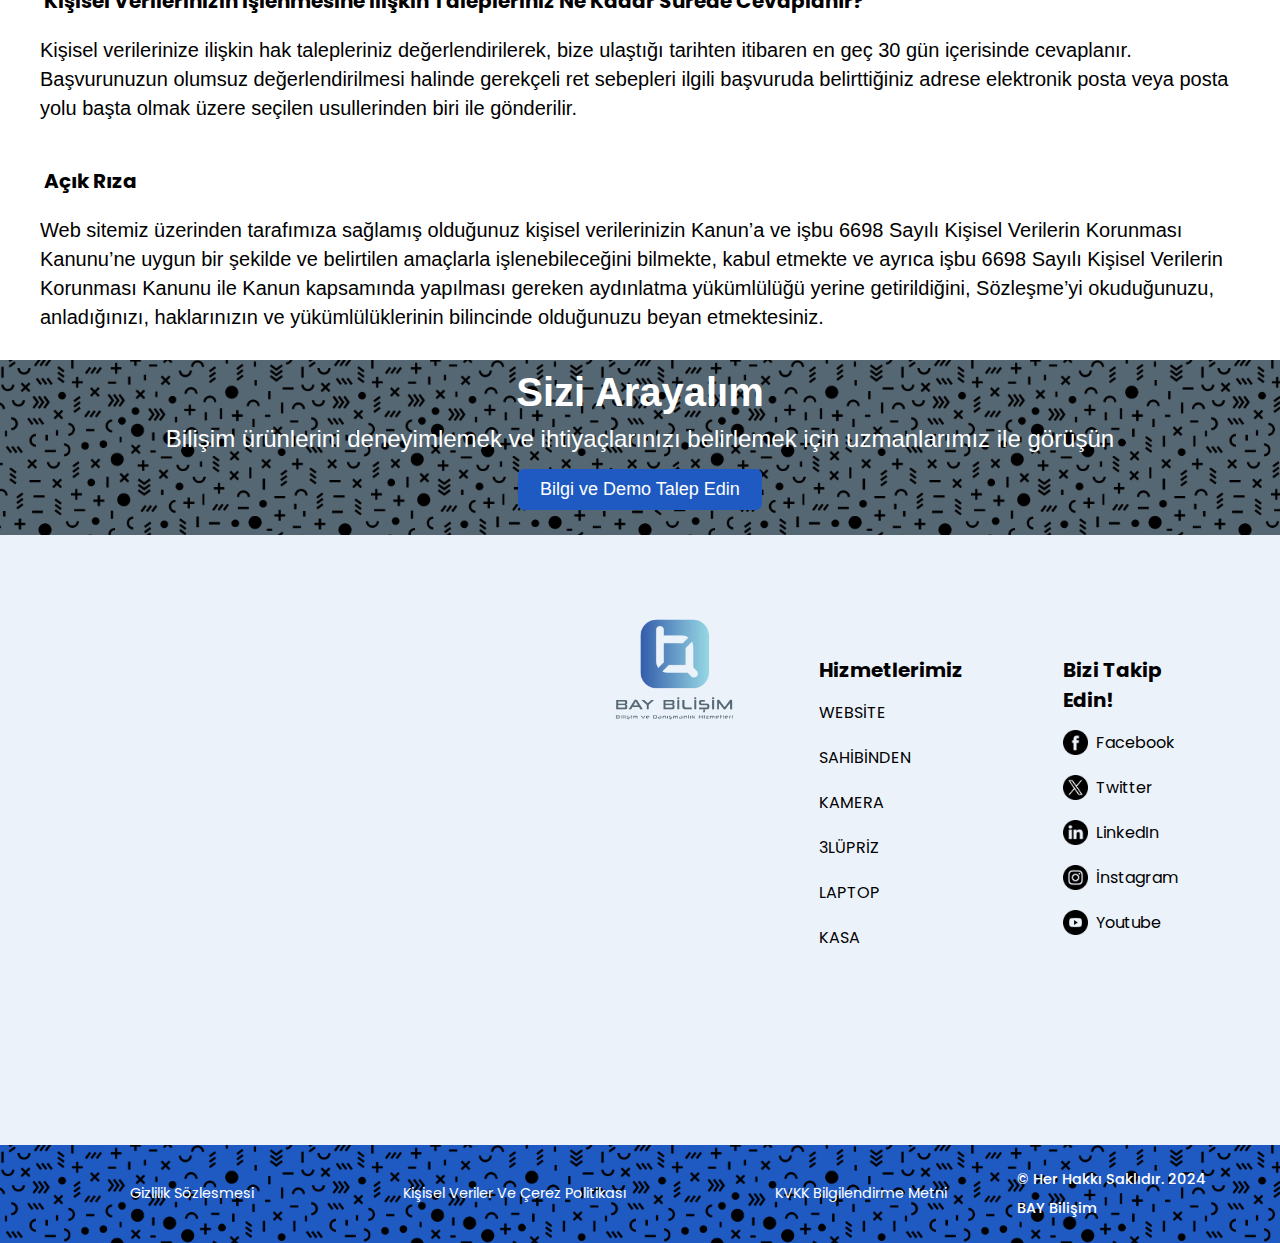
<file: kvkkbilgilendirmemetni.html>
<!DOCTYPE html>
<html lang="tr">

<head>
    <meta charset="UTF-8">
    <meta http-equiv="X-UA-Compatible" content="IE=edge">
    <meta name="viewport" content="width=device-width, initial-scale=1.0">
    <link rel="stylesheet" href="style.css">
    <link rel="stylesheet" href="media-queries.css">
    <link rel="shortcut icon" href="assets/bay2.png" type="image/x-icon">
    <title>Bay Bilisim</title>
</head>
<div>
    <!-- Top Banner -->
    <div class="top-banner">
        <div class="container">
            <div class="banner-text">
                📣 İletisime geçmeyi unutmayın!
            </div>
        </div>
    </div>

    <!-- Nav Bar -->
    <div class="nav-bar">
        <div class="container nav-bar flex">
            <a href="index.html" class="company-logo flex">
                <img src="./assets/Bay Bilişim (7).svg" alt="company logo" width="300px">
            </a>
            <div class="menu" id="menu-link">
                <ul class="flex navbar-section">
                    <li><a href="hakkimizda.html" class="hover-link">Hakkımızda</a></li>
                    <li><a href="hizmetlerimiz.html" class="hover-link">Hizmetlerimiz</a></li>
                    <li><a href="musterilerimiz.html" class="hover-link">Müsterilerimiz</a></li>
                    <li><a href="magaza.html" class="hover-link">Mağaza</a></li>
                    <li><a href="iletisim.html" class="iletişim"><p class="mext">İletişim</p></a></li>
                </ul>
            </div>
            <a href="#" class="nav-toggle hover-link" id="nav-toggle">
                <img src="./assets/asset 43.png" alt="" width="20px">
            </a>
        </div>
        </div>
    

    <div class="big-feature-section">
        <div class="container big-feature">
            <div class="big-feature-imgg">
                <img src="./assets/assetgizliliksözlesmesi.jpg" alt="">
            </div>
                <h4 class="gstext gstext1">KVKK Bilgilendirme Metni</h4>
                <h2 class="kvkktext">Veri Sorumlusu: BAY BİLİŞİM
                </h2>
                <h2 class="kvkktext">Telefon: <a class="kvkktext" href="tel:+905415322340">+90 541 532 23 40  </a>
                </h2>
                <h2 class="kvkktext"><a class="kvkktext2" href="mailto:baybilisim@gmail.com">baybilisim@gmail.com</a>
                </h2>
                <p class="gstext2">
                    <br>
                    <br>
                    BAY Bilişim olarak; 6698 sayılı Kişisel Verilerin Korunması Kanunu (“KVKK”) ve ilgili mevzuat ve yasal düzenlemelerden kaynaklanan faaliyetleri çerçevesinde kişisel verilerinizin işlenmesi, saklanması ve aktarılmasına ilişkin siz<br>
                    <br>
                    o Çalışanlarımızı
                    <br><br>
                    o Çalışan Adaylarımızı,
                    <br><br>
                    o Stajyer Adaylarımızı,
                    <br><br>
                    o Ziyaretçilerimizi,
                    <br><br>
                    o Hissedar/ Ortaklarımızı,
                    <br><br>
                    o Tedarikçilerimizi
                    <br><br>
                    o Ürün ve hizmet alan kişileri
                    <br><br>
                    o Potansiyel Müşterilerimizi
                    <br><br>
                    bilgilendirmek amacıyla işbu aydınlatma metnini hazırladık. BAY Bilişim olarak, kişisel verilerin güvenliği hususuna verdiğimiz önem doğrultusunda sizi bilgilendirmek istiyoruz.<br><br>
                    
                    Bünyemizde barındırdığımız her türlü kişisel veri 6698 sayılı Kişisel Verilerin Korunması Kanunu’na uygun olarak işlenmekte, saklanmakta ve aktarılmaktadır. Kişisel verilerinizin tarafımızla paylaşılması halinde, kimliğinizi belirli veya belirlenebilir kılan her türlü bilginiz, Kişisel Veri olarak aşağıdaki kapsamda, Veri Sorumlusu sıfatıyla BAY Bilişim tarafından işlenecektir. “Kişisel Verilerinizin işlenmesi” ise bu verilerin elde edilmesi, kaydedilmesi, depolanması, muhafaza edilmesi, değiştirilmesi, yeniden düzenlenmesi, açıklanması, aktarılması, devralınması, elde edilebilir hale getirilmesi, sınıflandırılması ya da kullanılmasının engellenmesi gibi veriler üzerinde gerçekleştirilen her türlü işlemi ifade etmektedir. BAY Bilişim olarak kişisel verilerinizin güvenliğine en üst düzeyde önem vererek, sizlere sunduğumuz tüm ürün ve hizmetlerimizde kişisel verilerinizin güvenliğinin ön planda olduğu bilinciyle faaliyetlerimize devam ettiğimizi belirtmek isteriz. Aşağıdaki tabloda hangi kişisel verileri tuttuğumuz belirtilmiştir.<br><br>
                    
                    o Çalışanlarımızın kimlik, iletişim, özlük, mesleki deneyim, sağlık ve adli sicil raporu bilgileri, görsel kayıtları  (vesikalık fotoğraf), kapı giriş çıkış kayıtları, internet sitesi giriş çıkış bilgileri, IP adres bilgileri, şifre bilgileri
                    <br><br>
                    o Çalışan Adaylarımızın kimlik (ad-soyad), özgeçmiş (okul, iletişim bilgileri, diploma bilgileri), 
                    <br><br>
                    o Stajyerlerimizin kimlik (ad-soyad), özgeçmiş (okul, iletişim bilgileri, diploma bilgileri), giriş çıkış kayıtları, internet sitesi giriş çıkış bilgileri, IP adres bilgileri, şifre bilgileri
                    <br><br>
                    o Ziyaretçilerimizin kimlik (ad-soyad) bilgileri
                    <br><br>
                    o Çevrimçi ziyaretçilerimizin ad/soyad, e-posta, telefon no ve işyeri bilgileri
                    <br><br>
                    o Hissedar/ Ortaklarımızın kimlik (ad-soyad), özgeçmiş (okul, iletişim bilgileri, diploma bilgileri gibi), fatura bilgileri, bilanço bilgileri, finansal performans bilgileri
                    <br><br>
                    o Tedarikçilerimizin kimlik (ad-soyad), iletişim (adres, telefon no, e-posta, IBAN bilgileri gibi) bilgileri
                    <br><br>
                    o Ürün ve Hizmet Alan kişilerin kimlik (ad-soyad), iletişim (adres, telefon no, e-posta IBAN bilgileri gibi),  çağrı merkezi kayıtları
                    <br><br>
                    o Potansiyel Müşterilerimizin kişilerin kimlik (ad-soyad), iletişim (adres, telefon no, e-posta gibi) bilgileri tutulmaktadır.
                    <br><br>
                </p>
                <h2 class="kvkk">&nbspKişisel Verilerin İşlenme Amaçları Nelerdir?</h2>
                <p class="gstext2">Kişisel verilerinizin BAY Bilişim hizmet verdiği işlemler için kullanılması, özel hayatınızın

                    gizliliği ve temel hak ve özgürlüklerinizin korunması temel prensibimizdir. Aşağıda BAY Bilişim'in kişisel verileri hangi amaçla işlediği belirtilmiştir.<br><br>
                    
                    o Çalışanlarımızın yukarda belirtilen kişisel verileri, Çalışanlar İçin İş Akdi ve Mevzuat Kaynaklı Yükümlülüklerin Yerine Getirilmesi, İnsan Kaynakları Süreçlerinin Planlanması, Hukuk İşlerinin Takibi Ve Yürütülmesi, Çalışan Memnuniyeti Ve Bağlılığı Süreçlerinin Yürütülmesi, Çalışanlar İçin Yan Haklar Ve Menfaatleri Süreçlerinin Yürütülmesi, Eğitim Faaliyetlerinin Yürütülmesi, Denetim / Etik Faaliyetlerinin Yürütülmesi, Mal / Hizmet Satın Alım Süreçlerinin Yürütülmesi, Ürün ve Hizmetlerin Pazarlama Süreçlerinin Yürütülmesi, Finans ve Muhasebe İşlerinin Yürütülmesi ve Bilgi Güvenliği Süreçlerinin Yürütülmesi  amacıyla işlenir.
                    <br><br>
                    o Çalışan Adaylarımızın yukarda belirtilen kişisel verileri insan kaynakları süreçlerinin planlanması ve Çalışan Adayı / Stajyer / Öğrenci Seçme Ve Yerleştirme Süreçlerinin Yürütülmesi amacıyla tutulur.
                    <br><br>
                    o Stajyerlerimizin yukarda belirtilen kişisel verileri Çalışan Adayı / Stajyer / Öğrenci Seçme Ve Yerleştirme Süreçlerinin Yürütülmesi ve Bilgi Güvenliği Süreçlerinin Yürütülmesi amacıyla işlenir.
                    <br><br>
                    o Ziyaretçilerimizin kimlik bilgileri (ad-soyad) Ziyaretçi Kaydı Oluşturulması ve Takibi oluşturulması amacıyla işlenir.
                    <br><br>
                    o Hissedar/ Ortaklarımızın yukarda belirtilen kişisel verileri, Mal Hizmet Satın Alım Süreçlerinin Yürütülmesi,  Ürün ve hizmetlerin pazarlama süreçlerinin yürütülmesi, Sözleşme Sürecinin yürütülmesi, Finans ve Muhasebe İşlerinin Yürütülmesi amacıyla işlenir.
                    <br><br>
                    o Tedarikçilerimizin kimlik (ad-soyad), iletişim (adres, telefon no, e-posta, IBAN bilgileri gibi) Finans Ve Muhasebe İşlerinin Yürütülmesi amacıyla işlenir.
                    <br><br>
                    o Ürün ve Hizmet Alan kişilerin yukarda belirtilen kişisel verileri, Sözleşme sürecinin yürütülmesi ve Müşteri Memnuniyetine Yönelik Aktivitelerin Yürütülmesi amacıyla işlenir.
                    <br><br>
                    o Potansiyel Müşterilerimizin kişilerin kimlik (ad-soyad), iletişim (adres, telefon no, e-posta gibi) Ürün ve Hizmetlerin pazarlama süreçlerinin yürütülmesi amacıyla işlenir.
                    <br><br>
                    Yukarıda sayılan amaçlar kapsamında gerçekleştirilen kişisel veri işleme faaliyetinin, KVKK kapsamında öngörülen ilgili kişinin açık rızasının varlığı dışındaki hukuka uygunluk nedenlerinden herhangi birini karşılamaması halinde, ilgili işleme sürecine yönelik olarak BAY Bilişim tarafından ilgilinin açık rızası alınmaktadır.</p>
                <h2 class="kvkk">&nbspKişisel Verilerinizin Tutulma Yöntemleri ve Hukuki Sebepleri Nelerdir?</h2>
                <p class="gstext2">BAY Bilişim, kişisel verilerinizi Şirketimizle iletişime geçmeniz ve/veya hukuki ilişkinizin kurulması esnasında ve söz konusu ilişkinin devamı süresince sizlerden, ortaklıklar, grup şirketleri, iştirakler, işbirliği yaptığımız ya da sözleşme ilişkimizin bulunduğu çözüm ortakları, dâhil olmak üzere üçüncü kişilerden ve yasal mercilerden olmak kaydıyla çağrı merkezi, internet, mobil uygulamalar, sosyal medya ve diğer kamuya açık mecralar veya düzenlenen eğitimler, organizasyonlar ve benzeri etkinlikler aracılığıyla yukarıda yer verilen amaç ve hizmetlerin Kanun’un 5, 6 ve 8. madde hükümlerinde öngörülen çerçevede verilebilmesi amacı ile toplanmaktadır. Kişisel verilerinizin tutulma nedenlerinin hukuki sebepleri ayrıntılı olarak aşağıda belirtilmiştir.<br><br>

                    o Çalışanlarımızın yukarda belirtilen kişisel verileri, çalışanlarla sözleşme imzalanması ve veri sorumlusunun meşru menfaatleri  amacıyla toplanmaktadır.
                    <br><br>
                    o Çalışan Adaylarımızın yukarda belirtilen kişisel verileri, veri sorumlusunun meşru menfaatleri ve kanunlarda öngörülmesi amacıyla toplanmaktadır .
                    <br><br>
                    o Stajyerlerimizin yukarda belirtilen kişisel verileri veri sorumlusunun meşru menfaatleri  amacıyla toplanmaktadır .
                    <br><br>
                    o Ziyaretçilerimizin kimlik (ad-soyad) hukuki yükümlülüğün yerine getirilmesi amacıyla toplanır.
                    <br><br>
                    o Hissedar/ Ortaklarımızın yukarda belirtilen kişisel verileri hukuki yükümlülüğün yerine getirilmesi amacıyla toplanmaktadır.
                    <br><br>
                    o Tedarikçilerimizin kimlik (ad-soyad), iletişim (adres, telefon no, e-posta, IBAN bilgileri gibi) veri sorumlusunun meşru menfaatleri  amacıyla toplanmaktadır.
                    <br><br>
                    o Ürün ve Hizmet Alan kişilerin yukarda belirtilen kişisel verileri, müşterilerimizle sözleşme imzalanması ve veri sorumlusu olarak firmamızın meşru menfaatleri doğrultusunda toplanmaktadır.
                    <br><br>
                    o Potansiyel Müşterilerimizin yukarda belirtilen kişisel veriler, veri sorumlusu olarak firmamızın meşru menfaatleri doğrultusunda toplanmaktadır.<br><br></p>
                <h2 class="kvkk">&nbspKişisel Verilerinizi Üçüncü Bir Kişiye Aktarıyor Muyuz?</h2>
                <p class="gstext2">Kişisel verileriniz,<br><br>

                    • Yasal düzenlemenin öngördüğü kapsamda, faaliyetlerin mevzuata uygun yürütülmesi, hukuk işlerinin takibi ve yürütülmesi, yetkili kişi, kurum ve kuruluşlara bilgi verilmesi, çalışanlar için iş akdi ve mevzuattan kaynaklı yükümlülüklerin yerine getirilmesi, iş faaliyetlerinin yürütülmesi/denetimi ve iş sağlığı/güvenliği faaliyetlerinin yürütülmesi amaçlarıyla yurt içindeki Yetkili Kamu Kurum ve Kuruluşlarına, ve
                    yasal düzenlemenin öngördüğü kapsamda, faaliyetlerin mevzuata uygun yürütülmesi ve yetkili kişi, kurum ve kuruluşlara bilgi verilmesi amaçlarıyla yurt içindeki Gerçek Kişiler veya Özel Hukuk Tüzel Kişileri ’ne aktarılabilecektir.<br><br></p>
                <h2 class="kvkk">&nbspKişisel Verilerinizi Yurt Dışına Aktarıyor Muyuz?</h2>    
                <p class="gstext2">BAY Bilişim olarak, kişisel verilerinizi yurt dışına aktarmamaktayız.<br><br></p>
                <h2 class="kvkk">&nbspKişisel Verileriniz Ne Kadar Süre ile Saklanır?</h2>
                <p class="gstext2">Kişisel verilerinizin saklama süresi aşağıdaki şekildedir:<br><br>

                    • Kanunda veya ilgili mevzuatta verinin saklanması için bir süre belirlenmişse söz konusu veri en az bu süre kadar saklanmak zorundadır. Olası bir mahkeme talebinin veya kanunla yetkili kılınmış bir idari merciinin ilgili veriye ilişkin talebinin tarafımıza geç ulaşması veya tarafı olabileceğimiz bir ihtilafın meydana gelmesi gibi ihtimaller gözetilmek suretiyle, verilerinizin saklanması için mevzuatta öngörülen sürelere 6 ay ila 1 yıl arası bir süre eklenerek verilerin saklama süresi belirlenmekte ve belirlenen sürenin sonunda söz konusu veriler silinmektedir.
                    <br><br>
                    • Saklama süresi mevzuatta belirlenmiş verilerinizin öngörülen sürelerden önce silinmesini talep etmeniz halinde söz konusu talebiniz gerçekleştirilemeyecektir.
                    <br><br>
                    • Saklama süresine ilişkin mevzuatta bir süre öngörülmeyen ve işleme amacı olmayan verileriniz silinmesine dair talepte bulunmanız halinde ise derhal veya en geç 6 ay içerisinde silinir.<br><br></p>
                <h2 class="kvkk">&nbspKişisel Verileriniz İle İlgili Olarak Kullanabileceğiniz Haklarınız Nelerdir?</h2>
                <p class="gstext2">Kişisel verilerinize ilişkin;<br><br>

                    • Kişisel verilerinizin işlenip işlenmediğini öğrenme,
                    <br><br>
                    • Kişisel verileriniz işlenmişse buna ilişkin bilgi talep etme,
                    <br><br>
                    • Kişisel verilerin işlenme amacını ve bunların amacına uygun kullanılıp kullanılmadığını öğrenme,
                    <br><br>
                    • Yurt içinde veya yurt dışında kişisel verilerinizin aktarıldığı üçüncü kişileri bilme,
                    <br><br>
                    • Kişisel verilerinizin eksik veya yanlış işlenmiş olması halinde bunların düzeltilmesini isteme,
                    <br><br>
                    • KVKK mevzuatında öngörülen şartlar çerçevesinde kişisel verilerinizin silinmesini veya yok edilmesini isteme,
                    <br><br>
                    • Eksik veya yanlış verilerin düzeltilmesi ile kişisel verilerinizin silinmesi veya yok edilmesini talep ettiğinizde, bu durumun kişisel verilerinizi aktardığımız üçüncü kişilere bildirilmesini isteme,
                    <br><br>
                    • Kişisel verilerin kanuna aykırı olarak işlenmesi sebebiyle zarara uğramanız halinde bu zararın giderilmesini talep etme haklarına sahipsiniz.<br><br></p>
                <h2 class="kvkk">&nbspHaklarınızı Nasıl Kullanabilirsiniz?</h2>
                <p class="gstext2">Kişisel verileriniz ile ilgili başvuru ve taleplerinizi ;<br><br>

                    • Islak imzalı ve kimlik fotokopisi ile BAY Bilişim Cumhuriyet, Kaktüs Sk. No:18/C, 34290 Küçükçekmece/İstanbul adresine göndererek,
                    <br><br>
                    • Geçerli bir kimlik belgesi ile birlikte BAY Bilişim’e bizzat başvurarak,
                    <br><br>
                    • Kayıtlı elektronik posta adresi ve güvenli elektronik imza ya da mobil imza kullanmak suretiyle baybilisim@gmail.com kayıtlı elektronik posta adresimize göndererek,
                    
                    BAY Bilişim’e  iletebilirsiniz.
                    <br><br>
                    • Veri Sorumlusuna Başvuru Usul ve Esasları Hakkında Tebliğ uyarınca, İlgili Kişi’nin, başvurusunda isim, soy isim, başvuru yazılı ise imza, T.C. kimlik numarası, (başvuruda bulunan kişinin yabancı olması halinde pasaport numarası), tebligata esas yerleşim yeri veya iş yeri adresi, varsa bildirime esas elektronik posta adresi, telefon numarası ve faks numarası ile talep konusuna dair bilgilerin bulunması zorunludur.
                    <br><br>
                    • İlgili Kişi, yukarıda belirtilen hakları kullanmak için yapacağı ve kullanmayı talep ettiği hakka ilişkin açıklamaları içeren başvuruda talep edilen hususu açık ve anlaşılır şekilde belirtmelidir. Başvuruya ilişkin bilgi ve belgelerin başvuruya eklenmesi gerekmektedir.
                    <br><br>
                    • Talep konusunun başvuranın şahsı ile ilgili olması gerekmekle birlikte, başkası adına hareket ediliyor ise başvuruyu yapanın bu konuda özel olarak yetkili olması ve bu yetkinin belgelendirilmesi (özel vekâletname) gerekmektedir. Ayrıca başvurunun kimlik ve adres bilgilerini içermesi ve başvuruya kimliği doğrulayıcı belgelerin eklenmesi gerekmektedir.
                    <br><br>
                    • Yetkisiz üçüncü kişilerin başkası adına yaptığı talepler değerlendirmeye alınmayacaktır.<br><br></p>
                <h2 class="kvkk">&nbspKişisel Verilerinizin İşlenmesine İlişkin Talepleriniz Ne Kadar Sürede Cevaplanır?</h2>
                <p class="gstext2">Kişisel verilerinize ilişkin hak talepleriniz değerlendirilerek, bize ulaştığı tarihten itibaren en geç 30 gün içerisinde cevaplanır. Başvurunuzun olumsuz değerlendirilmesi halinde gerekçeli ret sebepleri ilgili başvuruda belirttiğiniz adrese elektronik posta veya posta yolu başta olmak üzere seçilen usullerinden biri ile gönderilir.<br><br></p>
                <h2 class="kvkk">&nbspAçık Rıza</h2>
                <p class="gstext2">Web sitemiz üzerinden tarafımıza sağlamış olduğunuz kişisel verilerinizin Kanun’a ve işbu 6698 Sayılı Kişisel Verilerin Korunması Kanunu’ne uygun bir şekilde ve belirtilen amaçlarla işlenebileceğini bilmekte, kabul etmekte ve ayrıca işbu 6698 Sayılı Kişisel Verilerin Korunması Kanunu ile Kanun kapsamında yapılması gereken aydınlatma yükümlülüğü yerine getirildiğini, Sözleşme’yi okuduğunuzu, anladığınızı, haklarınızın ve yükümlülüklerinin bilincinde olduğunuzu beyan etmektesiniz.<br><br></p>
        </div>
    </div>   

    <div class="top-banner elementor-element econ-inner elementor bvdt">
        <h2 class="elementor-text">Sizi Arayalım</h2>
        <div class="elementor-elemen elementor ty">
            <p class="elementor-text1">Bilişim ürünlerini deneyimlemek ve ihtiyaçlarınızı belirlemek için uzmanlarımız ile görüşün</p>
        </div>
        <a href="bilgidemotalep.html">
            <button class="button elementor-text">Bilgi ve Demo Talep Edin</button>
        </a>
    </div>

    <footer>
        <div class="container footer-section flex">
            <iframe src="https://www.google.com/maps/embed?pb=!1m14!1m8!1m3!1d752.7708516358616!2d28.7808149!3d41.0015476!3m2!1i1024!2i768!4f13.1!3m3!1m2!1s0x14caa38a74de9315%3A0xeee7f3dbb5f3bb80!2zQkFZIELEsEzEsMWexLBN!5e0!3m2!1str!2str!4v1722827862642!5m2!1str!2str" width="600" height="450" style="border:0;" allowfullscreen="" loading="lazy" referrerpolicy="no-referrer-when-downgrade"></iframe>
            <div class="company-logo">
                <img src="./assets/bay.png" alt="company-logo" width="160px">
            </div>
            <div class="link-column flex">
                <h4 class="f-title">Hizmetlerimiz</h4>
                <a href="" class="hover-link"><li class="icon hover-link">WEBSİTE</li></a>
                <a href="" class="hover-link"><li class="icon hover-link">SAHİBİNDEN</li></a>
                <a href="" class="hover-link"><li class="icon hover-link">KAMERA</li></a>
                <a href="" class="hover-link"><li class="icon hover-link">3LÜPRİZ</li></a>
                <a href="" class="hover-link"><li class="icon hover-link">LAPTOP</li></a>
                <a href="" class="hover-link"><li class="icon hover-link">KASA</li></a>
            </div>
            <div class="link-column flex">
                <h4 class="f-title">Bizi Takip Edin!</h4>
                <a href="https://www.facebook.com/yasin.uguducu/?locale=ms_MY" target="_blank">
                    <img src="assets/facebook.png" alt="facebook" class="icon"><li class="icon hover-link">Facebook</li>
                 </a>
                 <a href="https://x.com/burakckgz_" target="_blank">
                    <img src="assets/twitter.png" alt="twitter" class="icon"> <li class="icon hover-link">Twitter</li>
                 </a>
                 <a href="https://www.linkedin.com/in/bay-bili%C5%9Fim-a80615141/?originalSubdomain=tr" target="_blank">
                     <img src="assets/linkedin.png" alt="linkedin" class="icon"> <li class="icon hover-link">LinkedIn</li>
                 </a>
                 <a href="https://www.instagram.com/bay.bilisim" target="_blank">
                     <img src="assets/instagram.png" alt="instagram" class="icon"> <li class="icon hover-link">İnstagram</li>
                 </a>
                 <a href="https://www.youtube.com/" target="_blank">
                    <img src="assets/youtube.png" alt="youtube" class="icon"> <li class="icon hover-link">Youtube</li>
                 </a>
            </div>
        </div>
    </footer>

    <div class="subfooter top-banner">
        <div class=" subfooter-container flex">
            <div class="footer-bottom-section subfooter-options flex">
                <a href="gizliliksozlesmesi.html">Gizlilik Sözlesmesi</a>
                <a href="kisiselverilervecerezpolitikasi.html">Kişisel Veriler Ve Çerez Politikası</a>
                <a href="kvkkbilgilendirmemetni.html">KVKK Bilgilendirme Metni</a>
            </div>
            <p class="subfooterr">© Her Hakkı Saklıdır. 2024 BAY Bilişim</p>
        </div>
    </div>
</div>
</div>
<script src="scriptt.js"></script>
    <script src="script.js"></script>
    <script src="sc.js">
    </script> 


</body>
</html>
</file>
<file: style2.css>
*{
    margin: 0;
    padding: 0;
    box-sizing: border-box;
    font-family: 'Poppins', sans-serif;
}
.contact{
    position: relative;
    min-height: 100vh;
    justify-content: center;
    align-items: center;
    flex-direction: column;
    display: flex;
}
.contact .content {
    max-width: 950px;
    text-align: center;
}
.contact .content h2{
    font-size: 3em;
    color: black;
    font-weight: 500;
}
.contact .content p {
    color: black;
    font-size: 1.2em;
    font-weight: 400;
    font-family: "Poppins", sans-serif;
}
.container1{
    width: 100%;
    display: flex;
    justify-content: center;
    align-items: center;
    gap: 50px;
    margin-top: 30px;
}
.container1 .contactInfo{
    width: 50%;
    display: flex;
    flex-direction: column;
}
.container1 .contactInfo .box1{
    position: relative;
    padding: 20px 0;
    display: flex;
    cursor: pointer;
}
.container1 .contactInfo .box1 .icon1{
    position: relative;
    min-width: 60px;
    height: 60px;
    background: repeating-conic-gradient(from 27.5deg, #1E5AC2 0%, #1E5AC2 10%, transparent 10%, transparent 50%);
    display: flex;
    justify-content: center;
    align-items: center;
}
.container1 .contactInfo .box1 .icon1::before {
    content: '';
    position: absolute;
    inset: 0;
    background: repeating-conic-gradient(from 117.5deg, #1E5AC2 0%, #1E5AC2 10%, transparent 10%, transparent 50%);
}
.container1 .contactInfo .box1 .icon1::after{
    content: '';
    position: absolute;
    inset: 2px;
    background: white;
}
.container1 .contactInfo .box1 .icon1 b {
    position: absolute;
    inset: 8px;
    background: #1E5AC2;
    z-index: 2;
}
.container1 .contactInfo .box1 .icon1 i{
    position: relative;
    z-index: 1000;
    color: black;
    font-size: 1.25em;

}
.container1 .contactInfo .box1 .text1{
    position: relative;
    display: flex;
    flex-direction: column;
    margin-left: 20px;
    font-size: 1.1em;
    color: black;
    font-weight: 300;
}
.container1 .contactInfo .box1 .text1 h3 {
    font-weight: 500;
    color: #1E5AC2;
}
.container1 .contactInfo .txt{
    color: black;
    margin-top: 50px;
    font-weight: 500;
    border-left: 50px solid #1E5AC2 ;
    padding-left: 10px;
    line-height: 1em;
}
.container1 .contactInfo .sci{
    position: relative;
    display: flex;
    gap: 30px;
    margin: 20px 0;
}
.container1 .contactInfo .sci li {
    list-style: none;

}
.container1 .contactInfo .sci li a{
    color: black;
    font-size: 1.5em;
    transition: 0.25s;
}
.container1 .contactInfo .sci li a:hover {
    color: #1E5AC2;
    filter: drop-shadow(0 0 10px #1E5AC2);
}
.container1 .contactForm{
    position: relative;
    width: 40%;
    background: repeating-conic-gradient(from var(--a), #1E5AC2 0%, #1E5AC2 10%, transparent 10%, transparent 50%);
    animation: animate 6s linear infinite;
    padding: 60px;
}
.container1 .contactForm::before{
    content: '';
    position: absolute;
    inset: 0;
    background: repeating-conic-gradient(from var(--a), #1E5AC2 0%, #1E5AC2 10%, transparent 10%, transparent 50%);
    animation: animate 6s linear infinite;
    animation-delay: -1.5s;
}
.container1 .contactForm::after{
    content: '';
    position: absolute;
    inset: 2px;
    border: 20px solid white;
    background: #1E5AC2;

}
@property --a {
    syntax: '<angle>';
    inherits: false;
    initial-value: 0deg;
}
@keyframes animate {
    0%
    {
        --a: 0deg;
    }100%
    {
        --a: 360deg;
    }
}
.container1 .contactForm form{
    position: relative;
    z-index: 10;
}
.container1 .contactForm form h2{
    font-size: 2em;
    color: white;
    font-weight: 600;
}
.container1 .contactForm form .inputBox {
    position: relative;
    width: 100%;
    margin-top: 20px;
}
.container1 .contactForm form .inputBox input,
.container1 .contactForm form .inputBox textarea{
    width: 100% !important;
    padding: 5px 0;
    font-size: 1.1em;
    margin: 10px 0;
    border: none;
    background: transparent;
    border-bottom: 2px solid #222;
    color: white;
    outline: none;
    resize: none;
}
.container1 .contactForm form .inputBox span{
    position: absolute;
    left: 0;
    pointer-events: none;
    padding: 5px 0;
    margin: 10px 0;
    font-size: 1.1em;
    color: white;
    transition: 0.5s;
    font-weight: 300;
}

.container1 .contactForm form .inputBox input:focus ~ span,
.container1 .contactForm form .inputBox textarea:focus ~ span,
.container1 .contactForm form .inputBox input:valid ~ span,
.container1 .contactForm form .inputBox textarea:valid ~ span{
    color: #222;
    font-size: 0.9em;
    transform: translateY(-24px);
    
}

.container1 .contactForm form .inputBox input[type="submit"]{
    width: 100%;
    background: black;
    border: none;
    cursor: pointer;
    padding: 10px;
    font-size: 1.1em;
    font-weight: 500;
}
@media (max-width: 991px) {
    .contact{
        padding: 50px;
    }
    .container1{
        flex-direction: column;
    }
    .container1 .contactInfo,
    .container1 .contactForm{
        width: 100%;
    }
    .container1 .contactForm{
        padding: 40px;
    }
    .container1 .contactForm form{
        padding: 10px;
    }
}
</file>
<file: media-queries.css>
@media screen and (max-width: 991px) {
    h3{
        font-size: 1.2rem;
    }

    .menu{
        position: absolute;
        background-color: white;
        width: 100%;
        left: -100%; /* to hide in the normal state(without clicking in the icon)*/
        top: 100%;
        padding-block: 20px;
    }

    .menu.active{
        left: 0;
    }

    .nav-bar{
        overflow: initial;
    }

    .menu ul{
        flex-direction: column;
    }

    .nav-toggle{
        display: block;
        margin-right: 10px;
    }

    .tester{
        display: none;
    }

    .example-area{
        gap: 20px;
    }

    .example-card{
        width: calc(50% - 10px);
        height: 200px;
    }

    .paneltest-section{
        margin-block: 0px;
        padding-block: 20px;
    }

    .cta-section{
        padding-block: 30px;
    }

    .cta{
        gap: 20px;
        text-align: center;
    }
}

@media screen and (max-width: 767px) {
    p{
        font-size: 1rem;
    }

    .header-section{
        flex-direction: column-reverse;
    }

    .header-left{
        text-align: center;
    }

    .features-card{
        min-width: calc(50% - 10px);
    }

    .big-feature, #big-feature-mid{
        flex-direction: column;
    }

    .paneltest-area{
        flex-direction: column-reverse;
    }

    .paneltest-desc{
        align-items: center;
    }

    .paneltest-img{
        width: 60%;
    }

    .footer-section{
        flex-direction: column;
        gap: 40px;
        align-items: center;
    }

    .link-column{
        align-items: center;
    }

    .subfooter-container{
        flex-direction: column;
        gap: 20px;
    }
}

@media screen and (max-width: 479px) {

    :root{
        --padding-inline-section: 10px;
    }

    h1{
        font-size: 1.8rem;
    }

    h2, h3{
        font-size: 1.5rem;
    }
    
    .features-header{
        margin-top: 0px;
    }

    .features-card {
        min-width: 100%;
    }

    .example-card {
        min-width: 100%;
    }

    .panel-content{
        flex-direction: column;
        gap: 0px;
        justify-content: flex-start;
    }

    .subfooter-options{
        flex-direction: column;
    }

}
</file>
<file: style.css>
@import url('https://fonts.googleapis.com/css2?family=Poppins&display=swap');
@import url('https://fonts.googleapis.com/css2?family=Poppins&family=Roboto&display=swap');

/* Resets */
*{
    margin: 0;
    padding: 0;
    box-sizing: border-box;
}

:root{
    --primary-text-color: black;
    --secondary-text-color: #556773;
    --accent-color: #1E5AC2;
    --accent-color-dark: #1d69a3;
    --padding-inline-section: 20px;
}

body{
    font-family: 'Poppins', 'sans-serif';
    color: var(--primary-text-color);
    overflow-x: hidden;
    height: -webkit-fill-available;
}

html{
    height: -webkit-fill-available;
}

h1{
    font-size: 2.5rem;
}

h2{
    font-size: 40px;
}

h3{
    font-size: 1.5rem;
}


p{
    font-family: 'Montserrat', 'sans-serif';
    font-size: 1.5rem;
    line-height: 1.8rem;
    color: var(--secondary-text-color);
}

a{
    display: inline-block;
    text-decoration: none;
}

li{
    list-style: none;
}

/* Utility */
.container{
    max-width: 1250px;
    margin-inline: auto; 
    padding-inline: var(--padding-inline-section);
    overflow: hidden;
    min-width: 350px;
}

.flex{
    display: flex;
    align-items: center;
}

.hover-link{
    color: var(--primary-text-color);
    transition: 0.2s ease-out;
}

.hover-link:hover{
    color: var(--accent-color);
}

.primary-btn{
    background-color: var(--accent-color);
    border-radius: 4px;
    padding: 10px 24px;
    color: white !important;
    font-weight: 600;
    /* box-shadow: 0 1px 2px var(--secondary-text-color); */
    transition: 0.2s ease-out;
}

.primary-btn:hover{
    background-color: var(--accent-color-dark);
}

.secondary-btn{
    border-radius: 4px;
    padding: 10px 24px;
    font-weight: 600;
    border: 0.5px solid #b9cde4;
    transition: 0.2s ease-out;
}

.secondary-btn:hover{
    border-color: var(--accent-color);
}


/* Top Banner */
.top-banner{
    background-color: rgb(30, 90, 194);
    background-image: url(assets/banner\ \(11\).png);
    background-size: 300px;
    animation: fade-down 1.1s;
}

.banner-text{
    color: rgb(255, 255, 255);
    padding:  15px 30px;
    text-align: center;
    font-weight: 500;
    font-size: 1rem;
    
}

/* Nav Bar */
.tester{
    margin-left: 10px;
    padding: 7px 10px 4px 10px; 
    background-color: #eaf2fd;
    color: var(--primary-text-color) !important;
    font-weight: 400;
    border-radius: 4px;
}

.nav-bar{
    margin-top: 25px;
    justify-content: space-between;    
    position: relative;
    z-index: 10000;
    margin-top: 0;
    top: 0;
    position: sticky;
    background: #ffffff;
    opacity: 1;
    animation: fade-down 1s;
}
.nav-bar img{
    animation: fade-left 1.4s;
}

.menu{
    flex-basis: 630px;
}

.menu ul {
    justify-content: space-between;
    gap: 10px;
}

.nav-toggle{
    display: none;
}

/* Header */
header{
    padding: 50px 0px 0px 0px;
}

.header-section{
    justify-content: center;
    gap: 30px;
    margin-bottom: 50px;
    margin-top: 45px;
}

.header-left h1{
    margin-bottom: 20px;
    font-size: 45px;
}

.header-left a{
    margin-top: 25px;
}
.header-left p{
    font-family: "Open Sans", sans-serif;
}

/* Companies Section */
.companies-section{
    padding-inline: var(--padding-inline-section);
}

.small-text{
    text-align: center;
    font-size: 1rem;
    padding: 40px 0px 40px 0px;
}

.company-image-section{
    justify-content: space-evenly;
    flex-wrap: wrap;
    gap: 15px;
}

/* Feature Section */
.features-section{
    margin-block: 60px;
    padding-block: 154px;
    background-image: url(./assets/asset\ 34.svg);
    background-repeat: no-repeat;
    background-position: center;
    background-size: 800px;
    margin-bottom: 50px;
}
.features-sectionn{
    margin-block: 60px;
    padding-block: 50px;
    background-image: url(./assets/asset\ 34.svg);
    background-repeat: no-repeat;
    background-position: center;
    background-size: 500px;
}

.features-header{
    text-align: center;
    justify-content: center;
    margin-bottom: 60px;
    padding: 10px;
}
.features-header p{
    font-size: 2.5rem;
    
}

.features-area{
    flex-wrap: wrap;
    justify-content: space-around;
    gap: 20px;
    padding-inline: 100px;
    
}

.features-card{
    flex-direction: column;
    gap: 20px;
    width: 30% ;
    text-align: center;
    margin-bottom: 20px;
}

/* Big Feature Section */
.big-feature-section{
    padding: 40px var(--padding-inline-section) 0px;
}

.big-feature{
    gap: 60px;
}

#big-feature-mid{
    flex-direction:row-reverse;
}

.big-feature-img img{
    width: 40vw;
    min-width: 400px;
}
.big-feature-imgg img{
    width: 100%;
}

.big-feature-desc{
    flex-direction: column;
    align-items: flex-start;
    gap: 5px;
}

.author-desc{
    gap: 10px;
}
.author-name{
    flex-direction: column;
    align-items: flex-start;
}

.post{
    font-size: 0.9rem;
}


/* Example Section */
.example-section{
    margin-top: 30px;
    padding: 60px 0px 0px 0px;
}

.example-section-header{
    text-align: center;
}

.example-section-heading{
    font-size: 2.2rem;;
    padding-bottom: 20px;
}

.example-area{
    justify-content: space-between;
    padding-block: 20px;
    flex-wrap: wrap;
}

.example-card{
    width: 23%;
    height: 350px;
    background-color: black;
    flex-direction: column-reverse;
    padding: 20px;
    color: white;
}

.example-card:hover{
    box-shadow: 0 0 10px #888;
    transition: 0.2s ease-out;
}

.example-card:nth-child(1){
    background: linear-gradient(rgb(0,0,0,0.1), rgb(0,0,0,0.8)), url(./assets/asset\ 36.jpeg);
    background-size: cover;
}
.example-card:nth-child(2){
    background: linear-gradient(rgb(0,0,0,0.1), rgb(0,0,0,0.8)), url(./assets/asset\ 37.jpeg);
    background-size: cover;
}
.example-card:nth-child(3){
    background: linear-gradient(rgb(0,0,0,0.1), rgb(0,0,0,0.8)), url(./assets/asset\ 38.jpeg);
    background-size: cover;
}
.example-card:nth-child(4){
    background: linear-gradient(rgb(0,0,0,0.1), rgb(0,0,0,0.8)), url(./assets/asset\ 39.jpeg);
    background-size: cover;
}

/* Paneltest Section */
.paneltest-section{
    margin-block: 40px;
    padding-block: 40px;
    background-color: #183b54;
}

.panel-content{
    align-items: flex-start;
    gap: 40px;
    font-size: 0.95rem;
    color: #b9cde4;
}

.panel-content-left .panel-content-right{
    gap: 10px;
    justify-content: flex-start;
}

.paneltest-img img{
    width: 100%;
}

.paneltest-desc{
    flex-direction: column;
    align-items: flex-start;
    color: white;
    gap: 20px;
}

.paneltest-desc p{
    color:#b9cde4;
}

/* CTA Section */
.cta-section{
    padding: 70px var(--padding-inline-section) 70px;
}

.cta{
    flex-direction: column;
    gap: 40px;
}

/* Footer */
footer{
    background-color: #ebf2fa;
    padding: 80px var(--padding-inline-section) 80px;
    justify-content: space-around;
}

.footer-section{
    /* width: 50%; */
    align-items: flex-start;
    justify-content: space-around;
    gap: 20px;
}

.link-column{
    flex-direction: column;
    align-items: flex-start;
    justify-content: flex-start;
    /* min-height: 300px; */
    gap: 10px;
    margin: 40px;
}

.link-column a{
    color: black;
}

/* Sub Footer */
.subfooter{
    background-color: #1E5AC2;
    padding: 20px 60px 20px;
    font-size: 0.9rem;
}

.subfooter-container{
    justify-content: space-evenly;
}

.subfooter-options{
    gap: 20px;
    justify-content: space-around;
}

.social-media{
    align-items: center;
    justify-content: center;
    gap: 15px;
}
.company-container1{
    margin: 35px;
}

.company-container{
    margin: auto;
    max-width: 1200px;
    min-height: auto;
    display: flex;
    flex-direction: column;
    justify-content: center;
    align-items: center;
    text-align: center;
}
.feature-content{

    display: flex;
    flex-direction: column;
    justify-content: center;
    align-items: center;
    gap: 1.5rem;
    padding-bottom: 2rem;
}
.feature-title{
    color: black;
}
.feature-title-underline{
    color: black;
    margin-top: 0px;
    margin-bottom: 5px;
}
.company-img-container{
    width: 100%;
    display: flex;
    justify-content: center;
    align-items: center;
    gap: 1.5%;
}
.company-logos{
    width: 300px;
}
.companylogo{
    width: 100px;
}
.logo{
    width: 190px;
    display: flex;
    justify-content: center;
}
.icon{
    width: 25px;
    margin-right: 8px;
    float: left;
    margin-bottom: 5px;
    margin-top: 5px;
    align-items: center;
    justify-content: center;
}
.f-title{
    font-size: 20px;
}
.footer-bottom-section{
    width: 100vw;
    background-color: transparent;
    padding: 5px;
}

.footer-bottom-section a {
    position: relative;
    color: #ffff;
    text-decoration: none;
    
}
.footer-bottom-section a::before {
    content: '';
    position: absolute;
    top: 100%;
    left: 0;
    width: 0;
    height: 2px;
    background: #ffff;
    transition: .3s;
}
.footer-bottom-section a:hover::before {
    width: 100%;
}
.font1{
    font-size: 25px;
}
.subfooterr{
    color: white; font-family: 'sans-serif' , 'Poppins';
    font-size: 1em;
    font-weight: 500;
}
.gsmainphoto{
    width: 100%;
}
.gstext{
   color: #1E5AC2;
   font-family: "Montserrat", Sans-serif;
   font-size: 30px;
   font-weight: 900;
   font-style: italic;
}
.gstext1{
    padding: 10px;
    margin: 10px;
    line-height: 1;
}

.elementor-element{
    background-color: #556773;
    flex-shrink: .1 ;
    align-items: center;
    text-align: center;
}
.element{
    display: flex;
    flex-direction: row;
    gap: 0px;
    margin-block-start: 50px;
    margin-block-end: 0px;
    margin-inline-start: 0px;
    margin-inline-end: 0px;
    padding-block-start: 20px;
    padding-block-end: 20px;
    padding-inline-start: 0px;
    padding-inline-end: 0px;
}
.econ-inner{
    flex-wrap: wrap;
    justify-content: initial;
    align-items: initial;
    align-content: center;
    flex-basis: auto;
    flex-grow: 1;
    flex-shrink: 1;
    align-self: auto;
    display: flex;
    flex-direction: column;

}
.elementor{
    justify-content: center;
    text-align: center;
    align-items: center;
    flex-direction: column;
    float: center;

}
.elementor-text{
    color: #ffff;
    font-family: "Raleway", sans-serif;
    font-weight: 900;
    text-align: center;
    margin-top: 10px;
}
.elementor-text1{
    color: #ffff;
    font-family: "Raleway", sans-serif;
    font-weight: 500;
    text-align: center;
    margin-top: 10px;
}
.ty{
    min-width: 0;
}
.button{
    font-family: "Montserrat", sans-serif;
    font-size: 18px;
    font-weight: 400;
    background-color: #556773;
    border-style: solid;
    border-width: 1px 1px 1px 1px;
    border-color: #556773;
    margin: 15px;
}
.elementor-button-content-wrapper{
    display: flex;
    justify-content: center;
}
.elementor-button-text{
    flex-grow: 1;
    order: 10;
    display: inline-block;
}
.elementor-button{
    
    line-height: 1;
    padding: 12px 24px;
    border-radius: 8px;
}
.button {
    position: relative;
    padding: 10px 22px;
    border-radius: 6px;
    border: none;
    color: #fff;
    cursor: pointer;
    background-color: #1E5AC2;
    transition: all 0.2s ease;
    text-align: center;
  }
  .button:active {
    transform: scale(0.96);
  }
  .button:before,
  .button:after {
    position: absolute;
    content: "";
    width: 150%;
    left: 50%;
    height: 100%;
    transform: translateX(-50%);
    z-index: -1000;
    background-repeat: no-repeat;
  }
  .aset{
    width: 8vw;
    margin-bottom: 15px;
    margin-top: 15px;
    float: right;
  }
  /*
  .button.animate::before {
    top: -70%;
    background-image: radial-gradient(circle, #1E5AC2 70%, transparent 20%),
      radial-gradient(circle, transparent 20%, #1E5AC2 50%, transparent 30%),
      radial-gradient(circle, #1E5AC2 40%, transparent 20%),
      radial-gradient(circle, #1E5AC2 20%, transparent 20%),
      radial-gradient(circle, transparent 10%, #1E5AC2 15%, transparent 20%),
      radial-gradient(circle, #1E5AC2 20%, transparent 20%),
      radial-gradient(circle, #1E5AC2 20%, transparent 20%),
      radial-gradient(circle, #1E5AC2 20%, transparent 20%),
      radial-gradient(circle, #1E5AC2 20%, transparent 20%);
    background-size: 50% 10%, 20% 20%, 15% 15%, 20% 20%, 18% 18%, 10% 10%, 15% 15%,
      10% 10%, 18% 18%;
    animation: greentopBubbles ease-in-out 0.6s forwards infinite;
  }
  @keyframes greentopBubbles {
    0% {
      background-position: 5% 90%, 10% 90%, 10% 90%, 15% 90%, 25% 90%, 25% 90%,
        40% 90%, 55% 90%, 70% 90%;
    }
    50% {
      background-position: 0% 80%, 0% 20%, 10% 40%, 20% 0%, 30% 30%, 22% 50%,
        50% 50%, 65% 20%, 90% 30%;
    }
    100% {
      background-position: 0% 70%, 0% 10%, 10% 30%, 20% -10%, 30% 20%, 22% 40%,
        50% 40%, 65% 10%, 90% 20%;
      background-size: 0% 0%, 0% 0%, 0% 0%, 0% 0%, 0% 0%, 0% 0%;
    }
  }
  .button.animate::after {
    bottom: -70%;
    background-image: radial-gradient(circle, #1E5AC2 20%, transparent 20%),
      radial-gradient(circle, #1E5AC2 20%, transparent 20%),
      radial-gradient(circle, transparent 10%, #1E5AC2 15%, transparent 20%),
      radial-gradient(circle, #1E5AC2 20%, transparent 20%),
      radial-gradient(circle, #1E5AC2 20%, transparent 20%),
      radial-gradient(circle, #1E5AC2 20%, transparent 20%),
      radial-gradient(circle, #1E5AC2 20%, transparent 20%);
    background-size: 15% 15%, 20% 20%, 18% 18%, 20% 20%, 15% 15%, 20% 20%, 18% 18%;
    animation: greenbottomBubbles ease-in-out 0.6s forwards infinite;
  }
  @keyframes greenbottomBubbles {
    0% {
      background-position: 10% -10%, 30% 10%, 55% -10%, 70% -10%, 85% -10%,
        70% -10%, 70% 0%;
    }
    50% {
      background-position: 0% 80%, 20% 80%, 45% 60%, 60% 100%, 75% 70%, 95% 60%,
        105% 0%;
    }
    100% {
      background-position: 0% 90%, 20% 90%, 45% 70%, 60% 110%, 75% 80%, 95% 70%,
        110% 10%;
      background-size: 0% 0%, 0% 0%, 0% 0%, 0% 0%, 0% 0%, 0% 0%;
    }
  }
    */
    .kvkk{
        font-size: 20px;
        margin-bottom: 20px;
        margin-top: 15px;
    }
    .kvkk2{
        font-size: 2em;
        margin-bottom: 20px;
        font-weight: 500;
    }
    .kvkk22{
        font-size: 1.7em;
        font-weight: 500;
    }
    .table {
        display: table;
        border-collapse: separate;
        box-sizing: border-box;
        text-indent: initial;
        unicode-bidi: isolate;
        border-spacing: 2px;
        border-color: gray;
    }
    table td, table th {
        padding: 15px;
        line-height: 1.5;
        vertical-align: top;
        border: 1px solid hsla(0, 0%, 50.2%, .5019607843);
    }
    td {
        display: table-cell;
        vertical-align: inherit;
        unicode-bidi: isolate;
    }
    table {
        background-color: transparent;
        width: 100%;
        -webkit-margin-after: 15px;
        margin-block-end: 15px;
        font-size: .9em;
        border-spacing: 0;
        border-collapse: collapse;
    }
    .gstext2{
        color: black;
        font-family: "Montserrat", Sans-serif;
        list-style: none;
        font-style: normal;
        font-size: 20px;
        font-weight: 400;
    }
    .photo{
        min-width: 15vw;
        max-width: 15vw;
        max-height: 15vw;
        height: 20vw;
        min-height: 15vw;
        width: 20vw;
        margin: 10px;
        flex-direction:row;
        margin-bottom: 15px;
    }
    .tm{
        margin-bottom: 35px;
    }
    .kvkktext{
        color: #222;
        font-family: "Montserrat", Sans-serif;
        list-style: none;
        font-style: normal;
        font-size: 1em;
        margin: 5px;
        font-weight: 400;
    }
    .kvkktext1{
        color: #1E5AC2;
        font-family: "Montserrat", Sans-serif;
        list-style: none;
        font-style: normal;
        font-size: 1em;
        margin-bottom: 10px;
        font-weight: 500;
    }
    .kvkktext2{
        color: #222;
        font-family: "Montserrat", Sans-serif;
        list-style: none;
        font-style: normal;
        font-size: 1.5em;
        margin: 5px;
        font-weight: 400;
    }
    .kvkktext22{
        color: #222;
        font-family: "Montserrat", Sans-serif;
        list-style: none;
        font-style: normal;
        font-size: 1.5em;
        margin: 5px;
        font-weight: 400;
    }
    .daire{
        color: #1E5AC2;
    }
    .bd{
        display: flex;
        align-items: center;
        justify-content: center;
        height: 300px;
        width: 1100px auto;
        color: white;
        margin-top: -8em;
        margin-right: 0em;
        margin-bottom: 0em;
        margin-left: 0em;
        padding: 100px;
        font-family: "Montserrat", sans-serif;
        font-weight: 800;
        font-size: 25px auto;
    }
    .deneme{
        font-size: 4.5em auto;
        margin: 0;
        padding: 0;
        text-align: center;
        font-family: Arial, Helvetica, sans-serif;
        position: absolute;
        top: 30%;
        left: 50%;
        transform: translate(-50%, -50%);
        color: white;
        gap: 60px;
        max-width: 1250px;

    }    
    .bdt{
        border-style: solid;
        background-image: url(assets/hand.png);
    }
    .dtf{
        width: 100%;
        padding: 30px 0;
        background-color: #ffff;
    }
    .dtfb{
        height: 250px;
        padding: 40px var(--padding-inline-section) 0px;
        max-width: 1250px;
        margin-inline: auto; 
        padding-inline: var(--padding-inline-section);
        overflow: hidden;
        gap: 60px;
        display: flex;
        justify-content: center;
        align-items: center;
    }
    .dtfb h3 {
        font-size: 60px;
        line-height:60px;
        color: white;
        text-align: center;
        font-family: "Montserrat", "Helvetica Neue",;
    }
    .dtfb:nth-child(1){
        background-image: url(assets/DEMO\ TALEP\ FORMU.jpg);
        display: flex;
        text-align: center;
        align-items: center;
        justify-content: center;
    }
    .dtfi{
        height: 350px;
        padding: 270px var(--padding-inline-section) 5px;
        overflow: hidden;
        display: flex;
        justify-content: center;
        align-items: end;
        width: 100%;
        background-image: url(assets/Hakkımızda.jpg);
    }
    .dtfi h3 {
        font-size: clamp(65px, 8vw, 100px);
        line-height: 60px;
        color: #1E5AC2;
        font-weight: 900;
        font-family: "Montserrat", "Helvetica Neue",;
        display: flex;
        justify-content: end;
    }/*
    .dtfi:nth-child(1){
        background-image: url(assets/Hakkımızda.jpg);
    } */
    .dtfc{
        background-image: url(assets/Hakkımızda.jpg);
        width: 100%;
        height: 350px;
    }
    .iletişim{
        border: 3px solid #1E5AC2;
        padding: 7px;
        border-radius: 9px;
        background-color: #1E5AC2;
        color: white;
    }
    .navbar-section{
        background-color: transparent;
    }
    
    .navbar-section a {
        position: relative;
        text-decoration: none;
    }
    .navbar-section a::before {
        content: '';
        position: absolute;
        top: 100%;
        left: 0;
        width: 0;
        height: 2px;
        background: #1E5AC2;
        transition: .3s;
    }
    .navbar-section a:hover::before {
        width: 100%;
    }
    .bubbly-button {
        border: 3px solid #1E5AC2;
        padding: 7px;
        border-radius: 9px;
        background-color: #1E5AC2;
        color: white;
      }
      .bubbly-button:focus {
        outline: 0;
      }
      .bubbly-button:before, .bubbly-button:after {
        position: absolute;
        content: "";
        display: block;
        width: 140%;
        height: 100%;
        left: -20%;
        z-index: -1000;
        transition: all ease-in-out 0.5s;
        background-repeat: no-repeat;
      }
      .bubbly-button:before {
        display: none;
        top: -75%;
        background-image: radial-gradient(circle, #1E5AC2 20%, transparent 20%), radial-gradient(circle, transparent 20%, #1E5AC2 20%, transparent 30%), radial-gradient(circle, #1E5AC2 20%, transparent 20%), radial-gradient(circle, #1E5AC2 20%, transparent 20%), radial-gradient(circle, transparent 10%, #1E5AC2 15%, transparent 20%), radial-gradient(circle, #1E5AC2 20%, transparent 20%), radial-gradient(circle, #1E5AC2 20%, transparent 20%), radial-gradient(circle, #1E5AC2 20%, transparent 20%), radial-gradient(circle, #1E5AC2 20%, transparent 20%);
        background-size: 10% 10%, 20% 20%, 15% 15%, 20% 20%, 18% 18%, 10% 10%, 15% 15%, 10% 10%, 18% 18%;
      }
      .bubbly-button:after {
        display: none;
        bottom: -75%;
        background-image: radial-gradient(circle, #1E5AC2 20%, transparent 20%), radial-gradient(circle, #1E5AC2 20%, transparent 20%), radial-gradient(circle, transparent 10%, #1E5AC2 15%, transparent 20%), radial-gradient(circle, #1E5AC2 20%, transparent 20%), radial-gradient(circle, #1E5AC2 20%, transparent 20%), radial-gradient(circle, #1E5AC2 20%, transparent 20%), radial-gradient(circle, #1E5AC2 20%, transparent 20%);
        background-size: 15% 15%, 20% 20%, 18% 18%, 20% 20%, 15% 15%, 10% 10%, 20% 20%;
      }
      .bubbly-button:active {
        transform: scale(0.9);
        background-color: #1E5AC2;
        box-shadow: 0 2px 25px rgba(255, 0, 130, 0.2);
      }
      .bubbly-button.animate:before {
        display: block;
        animation: topBubbles ease-in-out 0.75s forwards;
      }
      .bubbly-button.animate:after {
        display: block;
        animation: bottomBubbles ease-in-out 0.75s forwards;
      }
      
      @keyframes topBubbles {
        0% {
          background-position: 5% 90%, 10% 90%, 10% 90%, 15% 90%, 25% 90%, 25% 90%, 40% 90%, 55% 90%, 70% 90%;
        }
        50% {
          background-position: 0% 80%, 0% 20%, 10% 40%, 20% 0%, 30% 30%, 22% 50%, 50% 50%, 65% 20%, 90% 30%;
        }
        100% {
          background-position: 0% 70%, 0% 10%, 10% 30%, 20% -10%, 30% 20%, 22% 40%, 50% 40%, 65% 10%, 90% 20%;
          background-size: 0% 0%, 0% 0%, 0% 0%, 0% 0%, 0% 0%, 0% 0%;
        }
      }
      @keyframes bottomBubbles {
        0% {
          background-position: 10% -10%, 30% 10%, 55% -10%, 70% -10%, 85% -10%, 70% -10%, 70% 0%;
        }
        50% {
          background-position: 0% 80%, 20% 80%, 45% 60%, 60% 100%, 75% 70%, 95% 60%, 105% 0%;
        }
        100% {
          background-position: 0% 90%, 20% 90%, 45% 70%, 60% 110%, 75% 80%, 95% 70%, 110% 10%;
          background-size: 0% 0%, 0% 0%, 0% 0%, 0% 0%, 0% 0%, 0% 0%;
        }
      }
      .container .kvkktext22 li:before{
        content:'';
        padding: 0 0 0  30px;
        background: url(/Bay\ Bilisim/assets/check-imgg.jpg) left center no-repeat;
      }
      .bvdt{
        margin-bottom: 0px;
        padding-bottom: 10px;
      }
      .iframe{
        width: 350px;
        height: 350px;
      }
      @keyframes slideInleft{
        from{
            transform: translateY(300px);
        }
        to{
            transform: translateY(0);
        }
      }
      .heading-1{
        animation-name: slideInleft;
        animation-duration: 1s;
        animation-timing-function:cubic-bezier(0.215, 0.610, 0.355, 1) ;
        animation-delay:none ;
        animation-iteration-count: none ;
        animation-direction: initial;
        animation-fill-mode:none ;
      }
      .container .store{
        text-align: center;
        display: flex;
        justify-content: center;
        padding-bottom: 15px;
        color: #1E5AC2;
        text-shadow: 0 5px 10px hsl(218, 43%, 34%);
        font-size: 4em;
        font-weight: 500;
        animation: fade-up 1s;
      }
      .container .box-container{
        display: grid;      
        grid-template-columns: repeat(3,auto); 
        gap: 15px;
        animation: fade-up 1s;
      }
      .hak{
        animation: fade-up 1s;
      }
      .container .box-container .box{
        box-shadow: 0 5px 10px white;
        border-radius: 15px;
        background: white;
        text-align: center;
        border: 2px solid #1E5AC2;
        margin-bottom: 20px;
      }
      .container .box-container .box img{
        height: 20vw;
        width: 18vw;
        object-fit: cover;
      } 
      .container .box-container .box h3 {
        color: #1E5AC2;
        font-size: 1.8em;
      }
      .container .box-container .box p {
        color: black;
        font-size: 1.5em;
        font-family:"Poppins", sans-serif ;
        font-weight: 500;
      }
      .container .box-container .box .btn{
        margin-top: 10px;
        display: inline-block;
        background: #1E5AC2;
        color: white;
        font-size: 17px;
        border-radius: 5px;
        padding: 8px 25px;
        margin-bottom: 10px;
      }
      .container .box-container .box .btn:hover{
        letter-spacing: 1px;
        transition: .2s;
      }
      .container .box-container .box:hover{
        box-shadow: 0 10px 15px hsl(218, 43%, 34%);
        transition: .3s;
      } */ 
      .container .box-container .box img:hover{
        height: 320px;
        width: 320px;
        transition: .3s;
      } 
      @media screen and (max-width: 440px){
        .container .box-container .box img{
            width: 35vw;
            height: 35vw;
        }
      }
      @media screen and (max-width: 1540px){
        .container .box-container .box img{
            width: 25vw; 
            height: 25vw;
        }
      }
      @media screen and (max-width:768px){
        .container .box-container{
            grid-template-columns: repeat(2,auto);
        }
        .container .box-container .box img{
            width: 35vw;   
            height: 35vw;
        }
      }
      
       
      @keyframes fade-down{
        0%{
            opacity: 0;
            transform: translateY(-20px) scale(1);
        }
        50%{
            opacity: 1;
            transform: translateY(0px) scale(1);
        }
        100%{
            opacity: 1;
            transform: translateY(0px) scale(1);
        }
      }
      @keyframes fade-left{
        0%{
            opacity: 0;
            transform: translateX(-20px);
        }
        100%{
            opacity: 1;
            transform: translateX(0);
        }	
      }
      @keyframes fade-up{
        0%{
            opacity: 0;
            transform: translateY(20px) scale(0.9);
        }
        100%{
            opacity: 1;
            transform: translateY(0px) scale(1);
        }
      }
      @keyframes opacity-slow{
        0%{
            opacity: 0;
        }
        100%{
            opacity: 1;
        }
      }
      @keyframes appear{
        from{
            opacity: 0;
            scale: 0.7;
        }
        to{
            opacity: 1;
            scale: 1;
        }
      }
      .block{
        animation: appear linear;      
        animation-timeline: view();
        animation-range: entry 0;
        margin-top: 100px;
    }
    @keyframes fade-left{
        0%{
            opacity: 0;
            transform: translateX(-200px);
        }
        100%{
            opacity: 1;
            transform: translateX(0);
        }
    }
    /* mağaza 1
    .mb{
        background-color: #1E5AC2;
        border-radius: 10px;
        margin-top: 10px;
        padding: 5px;
    }
    .mb a{
        color: white;
        font-family: sans-serif;
        font-weight: 500;
        font-size: 20px;
        margin-left: 5px;
    }
    .mbc{
        width: 1250px;
        height: 550px;
        background-color: red;
        margin-inline: auto;
        overflow: hidden;
        margin-top: 5px;
    }
    .mbc1{
        width: 625px;
        height: 500px;
        background-color: black;
        margin-inline: auto;
        align-items: center;
        margin-top: 25px;
        float: left;
    }
    .mbc1 img{
        width: 600px;
        height: 350px;
        margin-inline: auto;
        align-items: center;
        margin: 10px;
    }
    .mbc1a{
        width: 125px;
        height: 100px;
        margin-inline: auto;
        align-items: center;
        border: 2px solid white;
    }
    .mbc1ac{
        display: grid;
        grid-template-columns: repeat(auto-fit, minmax(1px, 1fr));
        gap: 50px;
        align-items: end;
        float: left;

    }
    .mbc2{
        width: 625px;
        height: 500px;
        background-color: white;
        margin-inline: auto;
        align-items: center;
        margin-top: 25px;
        float: right;
    }
        */
        /* mağaza 2 
    .mb2{
    .small-container{
        max-width: 1500px;
        margin: auto;
        padding-left: 25px;
        padding-right: 25px;
    }
    .row{
        display: flex;
        align-items: center;
        flex-wrap:wrap;
        justify-content: space-around;
        background-color: #1E5AC2;
        
    }
    .single-product{
        margin-top: 20px;
    }
    .small-img-row{
        display: flex;
        justify-content: s;
    }
    .col-2 img{
        max-width: 100%;
        padding: 50px 0;
    }
    .small-img-col{
        flex-basis: 30%;
        cursor: pointer;
        grid-template-columns: repeat(auto-fit, minmax(1.4s, 1fr));
        margin: 0px 3px;
    }
    .single-product .col-2 img{
        padding: 0;
        justify-content: start;
    }
    .single-product .col-2{
        padding: 20px;
    }
    .col-2{
        flex-basis: 45%;
        line-height: 50px;
    }
    .col-2 h1{
        font-size: 50px;
        line-height: 50px;
        color: white;
    }
    .single-product h4{
        font-size: 30px;
        font-weight: bold;
        color: white;
    }
    a{
        text-decoration: none;
        color: white;

    }
    .single-product .fa{
        color: white;
    }
    .col-2 p{
        font-family: 'Poppins', 'sans-serif';
        font-size: 1.5rem;
        color: white;
    }
    .col-2 h3{
        color: white;
    }
        */
        /*
        max-width: 1250px;
    margin-inline: auto; 
    padding-inline: var(--padding-inline-section);
    overflow: hidden;
    min-width: 350px;
        */
        .d{
            margin: 20px 200px;
            display: flex ;
            max-width: 1250px;
            margin-inline: auto;
        }
    .right-box{
        width: 50%;
        border: 2px solid #1E5AC2;
        border-radius: 15px;
    }
    .right-boxx{
        width: 50%;
        border: 2px solid #1E5AC2;
        border-radius: 15px;
        margin-left: 5px;
    }
    .box-description{
        border: 2px solid #1E5AC2;
    }
    .box-description h1{
        text-align: center;
        color: #1E5AC2;
        font-size: 2.5rem;
    }
    .main-image-box{
        padding: 30px 0px;
        width: 100%;
        display: flex;
        align-items: center;
        justify-content: center;
    }
    .main-image{
        height: 390px;
        width: 390px;
    }
    .small-images{
        display: flex;
        justify-content: space-around;
        padding: 8px;
        align-items: center;
    }
    .image-box{
        margin: 0px 8px 8px 0px;
        height: 100px;
        width: 100px;
        cursor: pointer;
        border: 2px solid #1E5AC2;
        border-radius: 5px;
        display: flex;
        align-items: center;
        justify-content: center;
    }
    .image{
        height: 90%;
        width: auto;
    }
    .details-box{
        width: 50%;
        padding-left: 50px;
    }
    .details-box h2{
        color: #1E5AC2;
        font-size: 2rem;
        margin-top: 5px;
    }
    .details-box h3{
        font-size: 2.2rem;
        color: black;
        font-family: "Poppins", sans-serif;
    }
    .details-box h1{
        font-size: 2rem;
        margin-bottom: 5px;
    }
    .box-description p{
        font-size: 1.5rem;
        color: black;
        line-height: 1.9rem;
        font-family: Open , sans-serif;
    }
    .details-box p{
        font-size: 1.5rem;
        color: black;
        line-height: 1.9rem;
        font-family: Open , sans-serif;
    }
    .details-box h3{
        font-size: 2rem;
        color: black;
        line-height: 1.5rem;
        font-family: "Poppins" , sans-serif;
        font-weight: 500;
    }/*
    .mext{
        white-space: nowrap;
        overflow: hidden;
        animation:  typing .2s,cursor .4s step-end infinite alternate;
        display: inline-block;
    }
    @keyframes cursor{
        50% {
            border-color: transparent;
        }
    }
    @keyframes typing{
        from{
            width: 0;
        }
    }
    /*
    border: 3px solid #1E5AC2;
        padding: 7px;
        border-radius: 9px;
        background-color: #1E5AC2;
        color: white;
    */
    .t{
        display: inline-block;
    }
    .mext{
        border-right: 2px solid;
        width: 100%;
        white-space: nowrap;
        overflow: hidden;
        animation: typing 2s steps(13),
        cursor .5s step-end infinite alternate;
        animation-iteration-count: infinite;
        color: white;
        font-family: "Poppins", sans-serif;
        font-size: 18px;
        
    }
    @keyframes cursor{
        50%{ border-color: transparent;}

    }
    @keyframes typing{
        from{ width: 0;}
    }
    .card-wrapper{
        max-width: 1100px;
        margin: 0 auto;
    }
    .card-wrapper img{
        width: 100%;
        display: block;
    }
    .img-display{
        overflow: hidden;
    }
    .img-showcase{
        display: flex;
        width: 100%;
        transition: all 0.5s ease;
    }
    /* TEK FOTOĞRAF ZOOM EFEKTİ
    .img-showcase img{
        -o-object-fit: cover;
        object-fit: cover;
        width: 100%;
        height: 100%;
        transform: scale(var(--zoom, 1));
        transform-origin: var(--x) var(--y);
        transition: transform 0.3s ease;
    }
    .img-showcase:hover{
        --zoom: 2;
    }
        */
    .img-select{
        display: flex;
    }
    .img-item{
        margin: 0.3rem;
    }
    .img-item:nth-child(1),
    .img-item:nth-child(2),
    .img-item:nth-child(3){
        margin-right: 0;
    }
    .img-item:hover{
        opacity: 0.8;
    }
    .product-content{
        padding: 2rem 1rem;
    }
    .product-title{
        font-size: 3rem;
        text-transform: capitalize;
        font-weight: 700;
        position: relative;
        color: #12263a;
        margin: 1rem 0;
    }
    .product-title::after{
        content: "";
        position: absolute;
        left: 0;
        bottom: 0;
        height: 4px;
        width: 80px;
        background: #12263a;
    }
    .product-link{
        text-decoration: none;
        text-transform: uppercase;
        font-weight: 400;
        font-size: 0.9rem;
        display: inline-block;
        margin-bottom: 0.5rem;
        background: #256eff;
        color: #fff;
        padding: 0 0.3rem;
        transition: all 0.5s ease;
    }
    .product-link:hover{
        opacity: 0.9;
    }
    .product-rating{
        color: #ffc107;
    }
    .product-rating span{
        font-weight: 600;
        color: #252525;
    }
    .product-price{
        margin: 1rem 0;
        font-size: 1rem;
        font-weight: 700;
    }
    .product-price span{
        font-weight: 400;
    }
    .last-price span{
        color: #f64749;
        text-decoration: line-through;
    }
    .new-price span{
        color: #256eff;
        font-size: 2rem;
        line-height: 1;
        font-weight: 700;
        font-family: "Metropolis", "arial", "sans-serif";
    }
    .product-detail h2{
        text-transform: capitalize;
        color: #12263a;
        padding-bottom: 0.6rem;
    }
    .product-detail p{
        font-size: 1rem;
        padding: 0.3rem;
        opacity: 0.8;
        color: black;
        font-family: "metropolis", "arial", "sans-serif";
    }
    .product-detail ul{
        margin: 1rem 0;
        font-size: 0.9rem;
    }
    .product-detail ul li{
        margin: 0;
        list-style: none;
        background: url(/Bay\ Bilisim/assets/check-imgg.jpg) left center no-repeat;
        background-size: 18px;
        padding-left: 1.7rem;
        margin: 0.4rem 0;
        font-weight: 600;
        opacity: 0.9;
    }
    .product-detail ul li span{
        font-weight: 400;
    }
    .purchase-info{
        margin: 1.5rem 0;
    }
    .purchase-info input,
    .purchase-info .btn{
        border: 1.5px solid #ddd;
        border-radius: 25px;
        text-align: center;
        padding: 0.45rem 0.8rem;
        outline: 0;
        margin-right: 0.2rem;
        margin-bottom: 1rem;
    }
    .purchase-info input{
        width: 60px;
    }
    .purchase-info .btn{
        cursor: pointer;
        color: #fff;
    }
    .purchase-info .btn:first-of-type{
        background: #256eff;
    }
    .purchase-info .btn:last-of-type{
        background: #f64749;
    }
    .purchase-info .btn:hover{
        opacity: 0.9;
    }
    .social-links{
        display: flex;
        align-items: center;
    }
    .social-links a{
        display: flex;
        align-items: center;
        justify-content: center;
        width: 32px;
        height: 32px;
        color: #000;
        border: 1px solid #000;
        margin: 0 0.2rem;
        border-radius: 50%;
        text-decoration: none;
        font-size: 0.8rem;
        transition: all 0.5s ease;
    }
    .social-links a:hover{
        background: #000;
        border-color: transparent;
        color: #fff;
    }
    
    @media screen and (min-width: 992px){
        .card{
            display: grid;
            grid-template-columns: repeat(2, 1fr);
            grid-gap: 1.5rem;
        }
        .card-wrapper{
            height: 90vh;
            /*display:flex;*/
            justify-content: center;
            align-items: center;
        }
        .product-imgs{
            display: flex;
            flex-direction: column;
            justify-content: center;
        }
        .product-content{
            padding-top: 0;
        }
    }
    .mbar{
        background-color: #1E5AC2;
        box-shadow: 0 -1px 2px 0 rgba(0, 0, 0, .06);
        border-radius: 1px;
        border: 1px solid #1E5AC2;
    }
    .nav-product-detail{
        overflow: hidden;
        border-top-left-radius: 5px;
        border-top-right-radius: 5px;
        display: table;
        width: 100%;
        border-bottom: 1px solid #ddd;
        padding-left: 0;
        margin-bottom: 0;
        list-style: none;
        color: white;
    }
    .nav-product-detail li{
        display: table-cell;
        vertical-align: middle;
        float: none;
        text-align: center;
        width: auto !important;
        padding: 19px 15px;
    }
    .nav-product-detail li:hover{
        color: white;
        font-weight: 700;
        border-bottom: 3px solid white;
    }
    .mbarb{
        padding: 20px;
        border: 1px solid #1E5AC2;
        border-top: none;
        margin-bottom: 20px;
    }
    .mbarb p{
        font-family: "Metropolis", "arial", "sans-serif";
        color: black;
    }
    .ma{
        width: 100%;
        padding: 30px 0;
        background-color: #ffff;
    }
    /* KOPYALANAMAZ FOTOĞRAF */
    .mal{
        height: 250px;
        padding: 40px var(--padding-inline-section) 0px;
        max-width: 1250px;
        margin-inline: auto; 
        padding-inline: var(--padding-inline-section);
        overflow: hidden;
        gap: 60px;
        display: flex;
        justify-content: center;
        align-items: center;
    }
    .mal h3 {
        font-size: 60px;
        line-height:60px;
        color: white;
        text-align: center;
        font-family: "Montserrat", "Helvetica Neue",;
    }
    .mal:nth-child(1){
        background-image: url(assets/DEMO\ TALEP\ FORMU.jpg);
        display: flex;
        text-align: center;
        align-items: center;
        justify-content: center;
    }
    .mals{
        background-image: url(assets/DEMO\ TALEP\ FORMU.jpg);
        display: flex;
        text-align: center;
        align-items: center;
        justify-content: center;
    }
    .ec{
        margin-top: 30px;
    }
</file>
